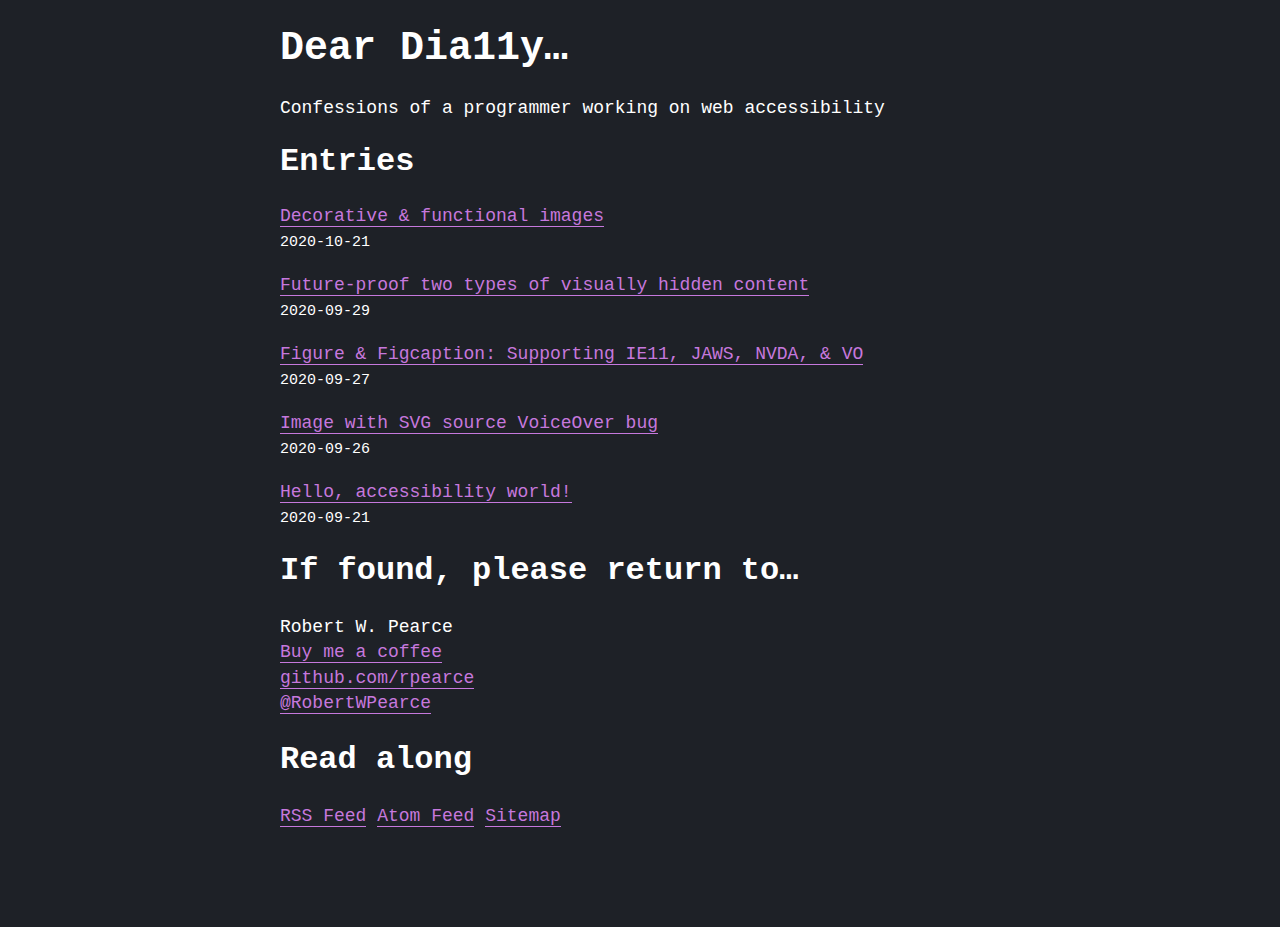
<file: index.html>
<!DOCTYPE html>
<html lang="en">
  <head>
    <title>Dear Dia11y</title>

    <meta charset="utf-8">
    <meta name="viewport" content="width=device-width, initial-scale=1">
    <meta name="description" content="Confessions of a programmer working on web accessibility">
    
    
    <meta name="google-site-verification" content="iwHC5sNm754gGlV0YuXSPOnSC1kJDcTDTMSthILfAL0" />

    <meta property="og:site_name" content="Dear Dia11y">
    <meta property="og:title" content="Dear Dia11y">
    <meta property="og:url" content="https://dear-dia11y.com/index.html">
    <meta property="og:description" content="Confessions of a programmer working on web accessibility">
    
    
    <meta property="og:type" content="website">
    

    <meta property="twitter:card" content="summary_large_image">
    <meta property="twitter:site" content="Dear Dia11y">
    <meta property="twitter:title" content="Dear Dia11y">
    <meta property="twitter:description" content="Confessions of a programmer working on web accessibility">
    
    

    <link rel="icon" href="data:image/svg+xml,<svg xmlns=%22http://www.w3.org/2000/svg%22 viewBox=%220 0 100 100%22><text y=%22.9em%22 font-size=%2290%22>♿️</text></svg>">
    <link rel="canonical" href="https://dear-dia11y.com/index.html">
    <link rel="stylesheet" href="./css/default.css" />
    
    <link rel="stylesheet" href="./css/default.css" />
    
  </head>
  <body class="dark ha m0 wrbw">
    <header class="ml20 mr20 m880-mla m880-mra mw120ch">
  <h1 class="fs40 lh11">Dear Dia11y…</h1>
  <div class="fs18">
    Confessions of a programmer working on web accessibility
  </div>
</header>
<main>
  <section class="ml20 mr20 m880-mla m880-mra mw120ch">
    <h2 class="fs32 lh11">Entries</h2>
    <ul class="lsn p0" role="list">
    
      <li class="mb24 fs18" role="listitem">
        <div class="mb5">
          <a class="a bsu tdn fs18" href="./decorative-and-functional-images.html">Decorative & functional images</a>
        </div>
        <div>
          <small>2020-10-21</small>
        </div>
      </li>
    
      <li class="mb24 fs18" role="listitem">
        <div class="mb5">
          <a class="a bsu tdn fs18" href="./future-proof-two-types-of-visually-hidden-content.html">Future-proof two types of visually hidden content</a>
        </div>
        <div>
          <small>2020-09-29</small>
        </div>
      </li>
    
      <li class="mb24 fs18" role="listitem">
        <div class="mb5">
          <a class="a bsu tdn fs18" href="./figure-and-figcaption-supporting-ie11-jaws-nvda-and-vo.html">Figure & Figcaption: Supporting IE11, JAWS, NVDA, & VO</a>
        </div>
        <div>
          <small>2020-09-27</small>
        </div>
      </li>
    
      <li class="mb24 fs18" role="listitem">
        <div class="mb5">
          <a class="a bsu tdn fs18" href="./image-with-svg-source-voiceover-bug.html">Image with SVG source VoiceOver bug</a>
        </div>
        <div>
          <small>2020-09-26</small>
        </div>
      </li>
    
      <li class="mb24 fs18" role="listitem">
        <div class="mb5">
          <a class="a bsu tdn fs18" href="./hello-accessibility-world.html">Hello, accessibility world!</a>
        </div>
        <div>
          <small>2020-09-21</small>
        </div>
      </li>
    
    </ul>
  </section>
</main>
<footer class="mb24">
  <section class="ml20 mr20 m880-mla m880-mra mw120ch">
    <h2 class="fs32 lh11">
      If found, please return to…
    </h2>
    <div class="fs18 lh14">Robert W. Pearce</div>
    <div>
      <a class="a bsu fs18 lh14 tdn" href="https://github.com/sponsors/rpearce">
        Buy me a coffee
      </a>
    </div>
    <div>
      <a class="a bsu fs18 lh14 tdn" href="https://github.com/rpearce">
        github.com/rpearce
      </a>
    </div>
    <div>
      <a class="a bsu fs18 lh14 tdn" href="https://twitter.com/robertwpearce">
        @RobertWPearce
      </a>
    </div>
  </section>
  <section class="ml20 mr20 m880-mla m880-mra mw120ch">
    <h2 class="fs32 lh11">Read along</h2>
    <ul class="lsn mb24 p0" role="list">
      <li class="di fs18" role="listitem">
        <a class="a bsu fs18 lh14 tdn" href="./rss.xml">RSS Feed</a>
      </li>
      <li class="di fs18" role="listitem">
        <a class="a bsu fs18 lh14 tdn" href="./atom.xml">Atom Feed</a>
      </li>
      <li class="di fs18" role="listitem">
        <a class="a bsu fs18 lh14 tdn" href="./sitemap.xml">Sitemap</a>
      </li>
    </ul>
  </section>
</footer>


    
  </body>
</html>
</file>
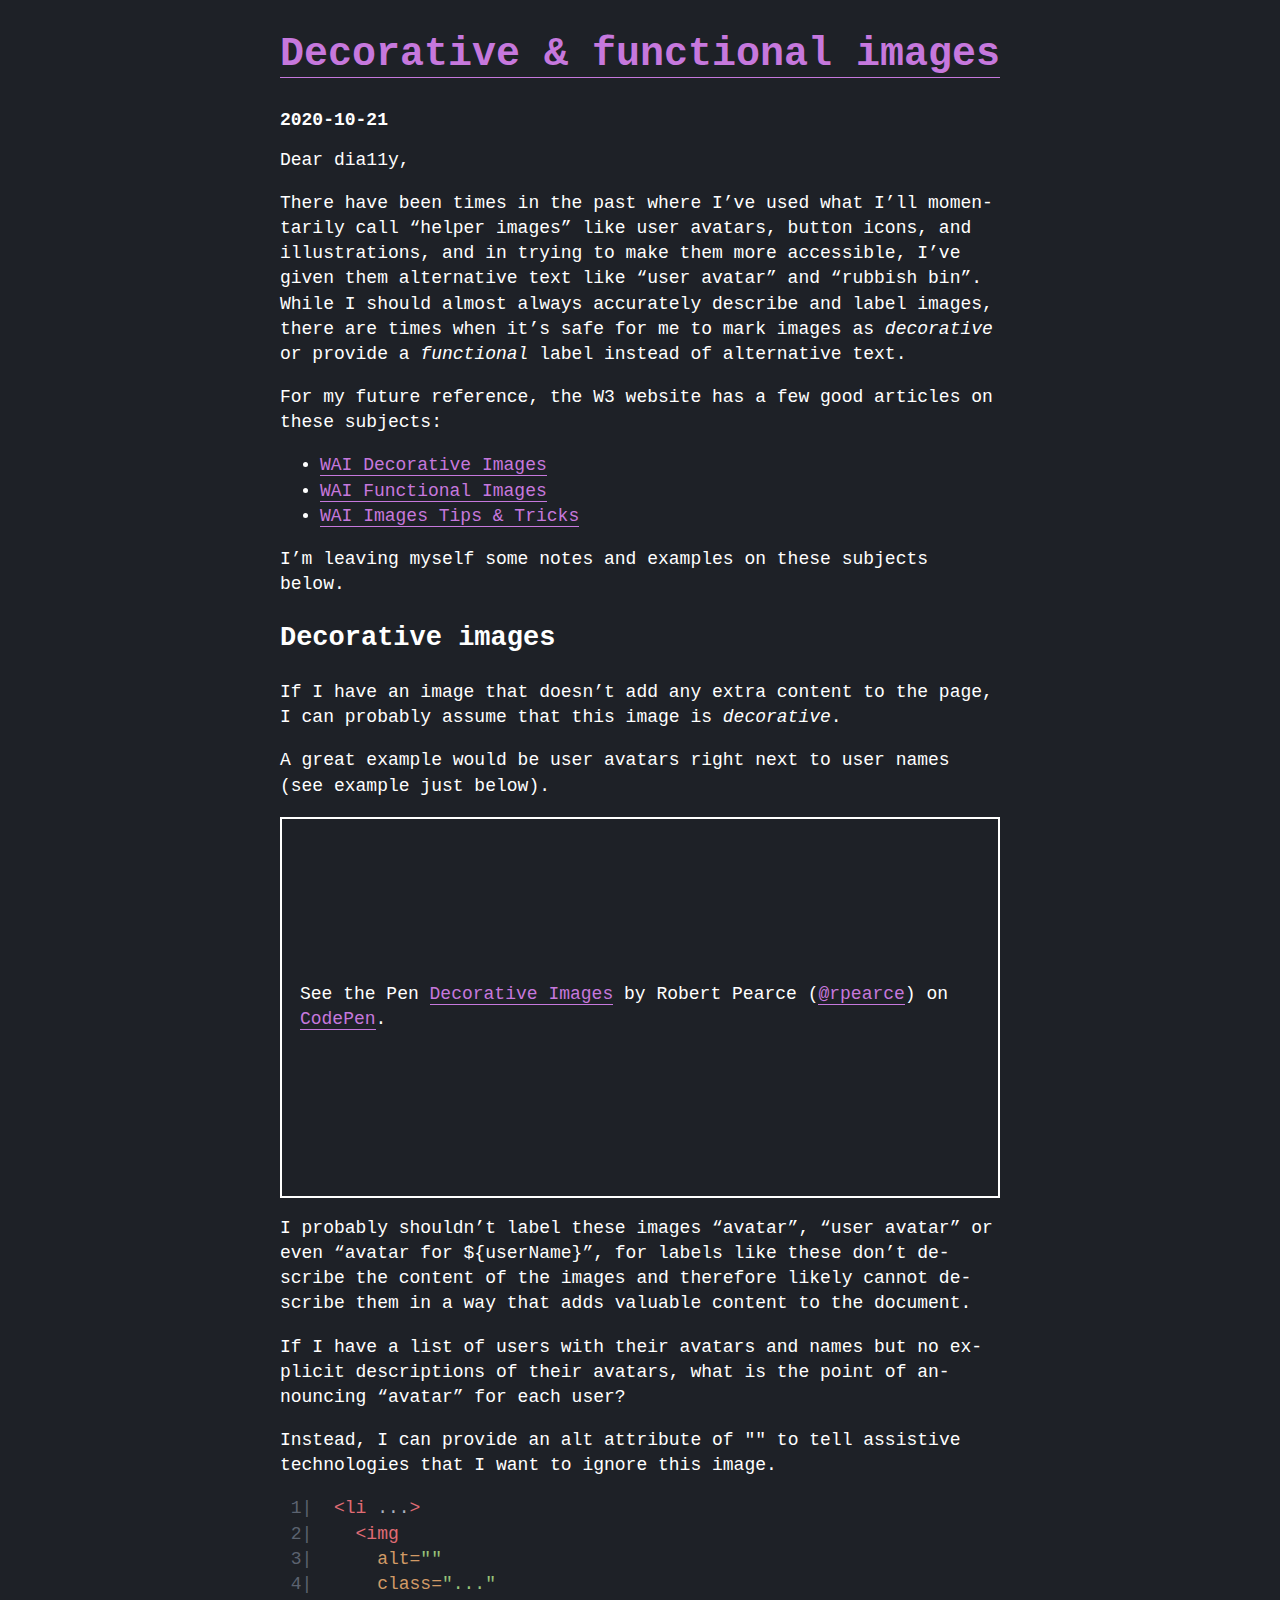
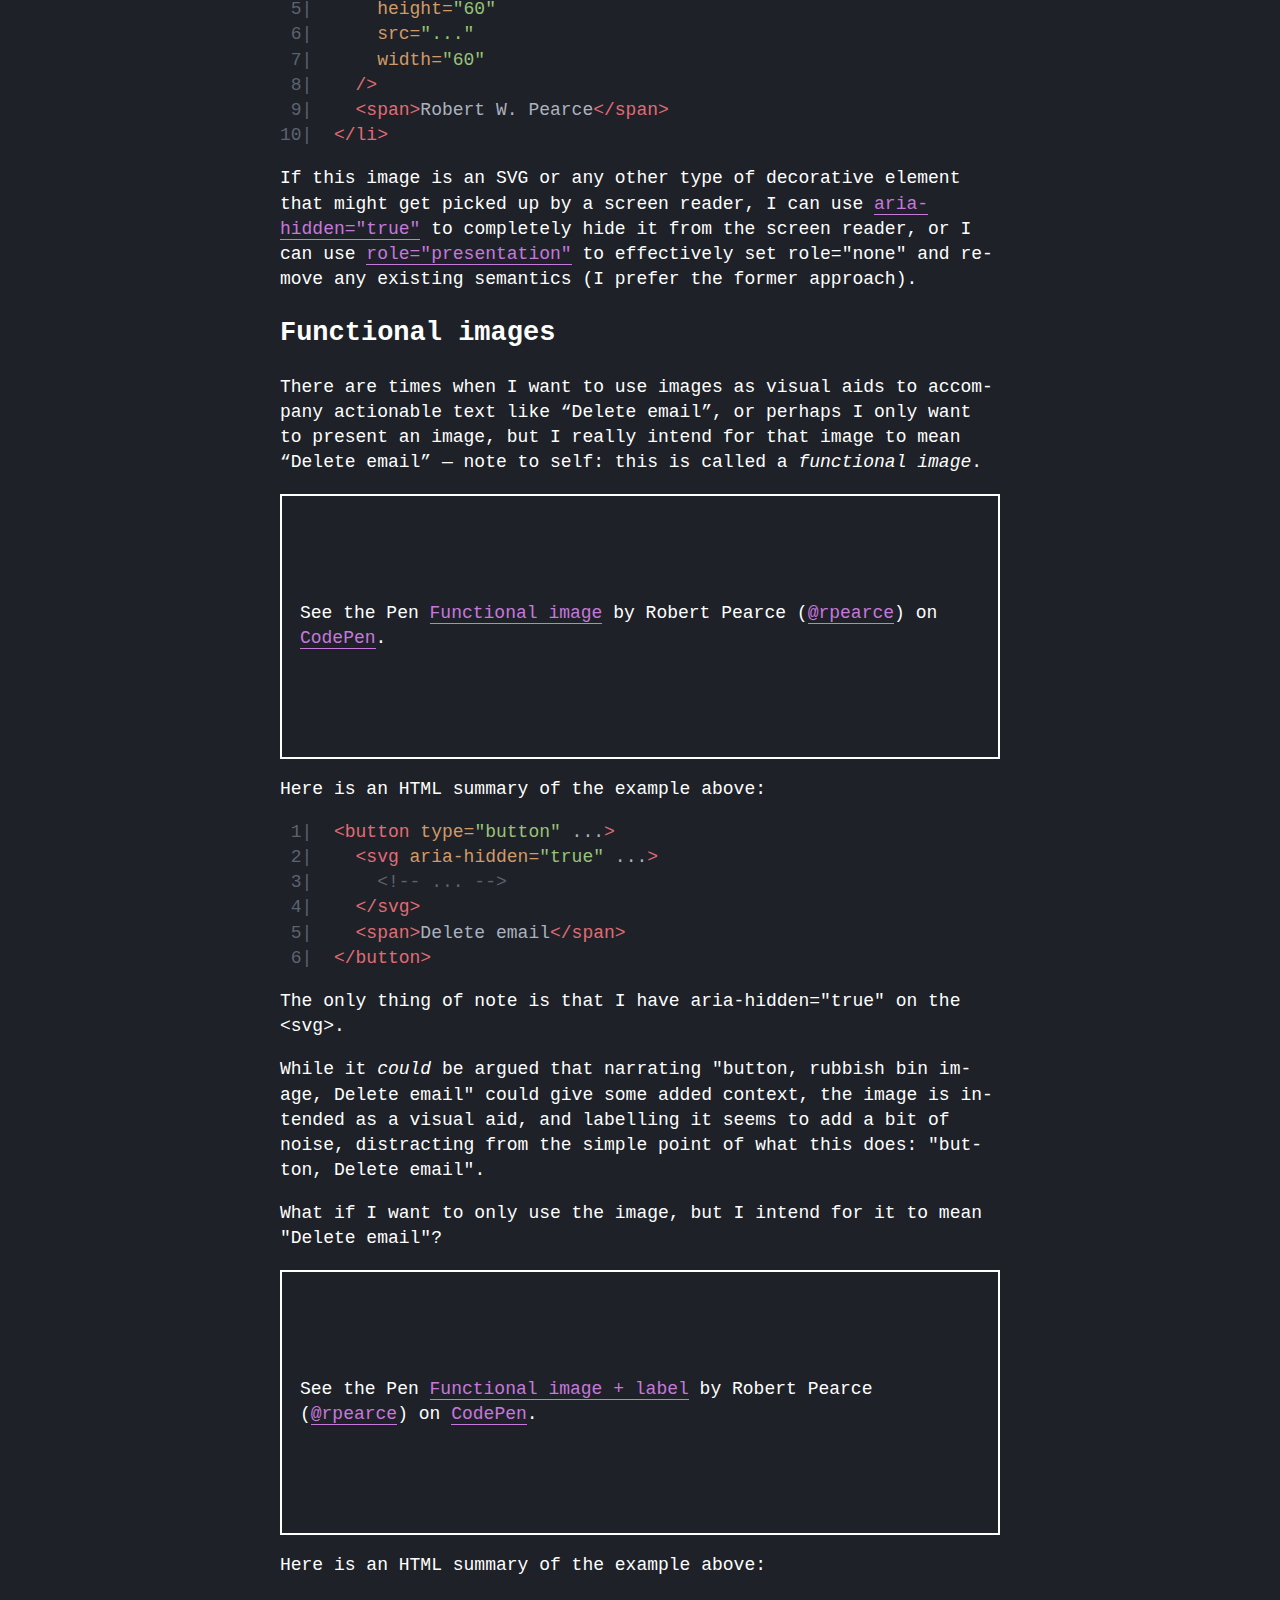
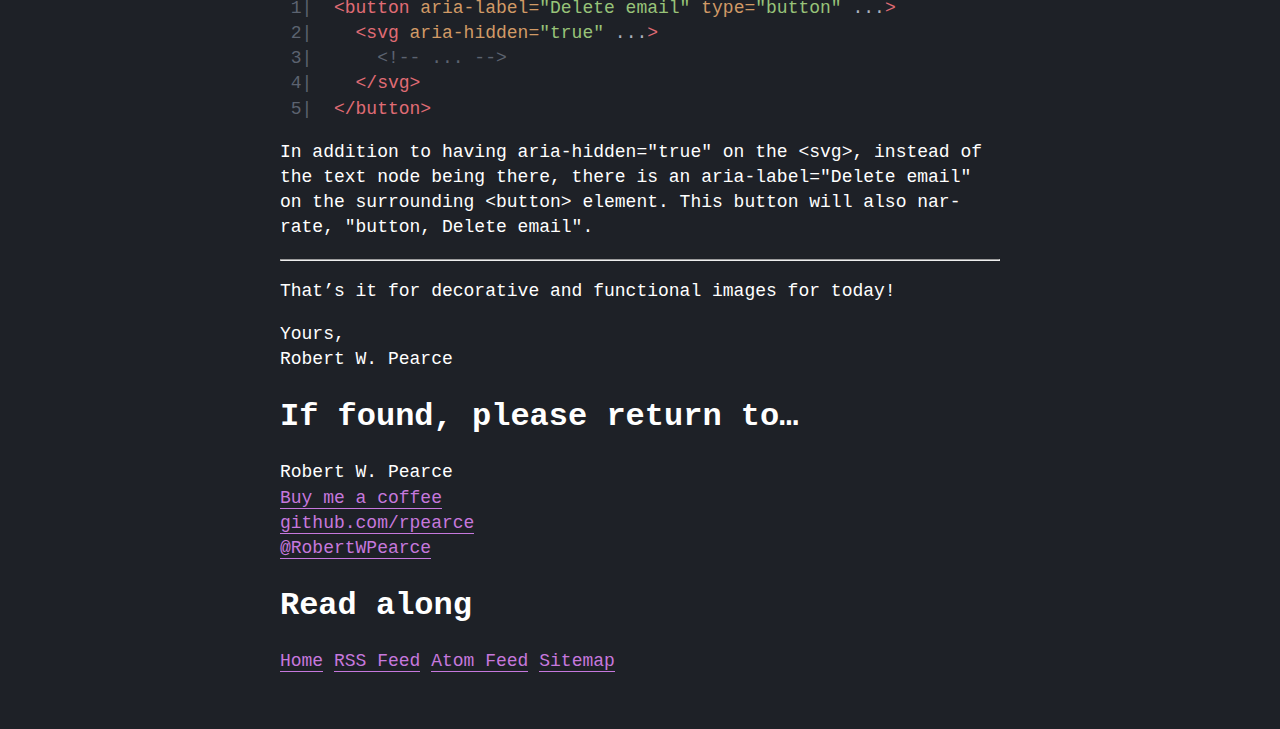
<file: decorative-and-functional-images.html>
<!DOCTYPE html>
<html lang="en">
  <head>
    <title>Decorative & functional images</title>

    <meta charset="utf-8">
    <meta name="viewport" content="width=device-width, initial-scale=1">
    <meta name="description" content="How to leverage decorative and functional images for clearer accessibility">
    
    <meta name="author" content="Robert W. Pearce">
    
    
    <meta name="keywords" content="decorative image, functional image, aria-hidden, alt text, accessibility, a11y, dear-dia11y">
    
    <meta name="google-site-verification" content="iwHC5sNm754gGlV0YuXSPOnSC1kJDcTDTMSthILfAL0" />

    <meta property="og:site_name" content="Dear Dia11y">
    <meta property="og:title" content="Decorative & functional images">
    <meta property="og:url" content="https://dear-dia11y.com/decorative-and-functional-images.html">
    <meta property="og:description" content="How to leverage decorative and functional images for clearer accessibility">
    
    
    <meta property="og:type" content="article">
    

    <meta property="twitter:card" content="summary_large_image">
    <meta property="twitter:site" content="Dear Dia11y">
    <meta property="twitter:title" content="Decorative & functional images">
    <meta property="twitter:description" content="How to leverage decorative and functional images for clearer accessibility">
    
    
    <meta property="twitter:creator" content="RobertWPearce">
    

    <link rel="icon" href="data:image/svg+xml,<svg xmlns=%22http://www.w3.org/2000/svg%22 viewBox=%220 0 100 100%22><text y=%22.9em%22 font-size=%2290%22>♿️</text></svg>">
    <link rel="canonical" href="https://dear-dia11y.com/decorative-and-functional-images.html">
    <link rel="stylesheet" href="./css/default.css" />
    
  </head>
  <body class="dark ha m0 wrbw">
    <header class="ml20 mr20 mw120ch m880-mla m880-mra">
  <h1 class="fs40 lh14">
    <a aria-current="page" class="a bsu tdn" href="./decorative-and-functional-images.html">Decorative & functional images</a>
  </h1>
  <div>
    <small class="fwb fs18">2020-10-21</small>
    
  </div>
</header>
<main class="am ml20 mr20 m880-mla m880-mra mw120ch">
  <div class="fs18 lh14">
    <p>Dear dia11y,</p>
<p>There have been times in the past where I’ve used what I’ll momentarily call “helper images” like user avatars, button icons, and illustrations, and in trying to make them more accessible, I’ve given them alternative text like “user avatar” and “rubbish bin”. While I should almost always accurately describe and label images, there are times when it’s safe for me to mark images as <em>decorative</em> or provide a <em>functional</em> label instead of alternative text.</p>
<p>For my future reference, the W3 website has a few good articles on these subjects:</p>
<ul>
<li><a href="https://www.w3.org/WAI/tutorials/images/decorative/">WAI Decorative Images</a></li>
<li><a href="https://www.w3.org/WAI/tutorials/images/functional/">WAI Functional Images</a></li>
<li><a href="https://www.w3.org/WAI/tutorials/images/tips/">WAI Images Tips &amp; Tricks</a></li>
</ul>
<p>I’m leaving myself some notes and examples on these subjects below.</p>
<h2 id="decorative-images">Decorative images</h2>
<p>If I have an image that doesn’t add any extra content to the page, I can probably assume that this image is <em>decorative</em>.</p>
<p>A great example would be user avatars right next to user names (see example just below).</p>
<p class="codepen" data-height="381" data-theme-id="dark" data-default-tab="html,result" data-user="rpearce" data-slug-hash="wvWzYbO" style="height: 381px; box-sizing: border-box; display: flex; align-items: center; justify-content: center; border: 2px solid; margin: 1em 0; padding: 1em;" data-pen-title="Decorative Images">
  <span>See the Pen <a href="https://codepen.io/rpearce/pen/wvWzYbO">
  Decorative Images</a> by Robert Pearce (<a href="https://codepen.io/rpearce">@rpearce</a>)
  on <a href="https://codepen.io">CodePen</a>.</span>
</p>
<script async src="https://static.codepen.io/assets/embed/ei.js"></script>
<p>I probably shouldn’t label these images “avatar”, “user avatar” or even “avatar for ${userName}”, for labels like these don’t describe the content of the images and therefore likely cannot describe them in a way that adds valuable content to the document.</p>
<p>If I have a list of users with their avatars and names but no explicit descriptions of their avatars, what is the point of announcing “avatar” for each user?</p>
<p>Instead, I can provide an <code>alt</code> attribute of <code>""</code> to tell assistive technologies that I want to ignore this image.</p>
<div class="sourceCode" id="cb1"><pre class="sourceCode html"><code class="sourceCode html"><span id="cb1-1"><a href="#cb1-1" aria-hidden="true"></a><span class="kw">&lt;li</span> <span class="er">...</span><span class="kw">&gt;</span></span>
<span id="cb1-2"><a href="#cb1-2" aria-hidden="true"></a>  <span class="kw">&lt;img</span></span>
<span id="cb1-3"><a href="#cb1-3" aria-hidden="true"></a><span class="ot">    alt=</span><span class="st">&quot;&quot;</span></span>
<span id="cb1-4"><a href="#cb1-4" aria-hidden="true"></a><span class="ot">    class=</span><span class="st">&quot;...&quot;</span></span>
<span id="cb1-5"><a href="#cb1-5" aria-hidden="true"></a><span class="ot">    height=</span><span class="st">&quot;60&quot;</span></span>
<span id="cb1-6"><a href="#cb1-6" aria-hidden="true"></a><span class="ot">    src=</span><span class="st">&quot;...&quot;</span></span>
<span id="cb1-7"><a href="#cb1-7" aria-hidden="true"></a><span class="ot">    width=</span><span class="st">&quot;60&quot;</span></span>
<span id="cb1-8"><a href="#cb1-8" aria-hidden="true"></a>  <span class="kw">/&gt;</span></span>
<span id="cb1-9"><a href="#cb1-9" aria-hidden="true"></a>  <span class="kw">&lt;span&gt;</span>Robert W. Pearce<span class="kw">&lt;/span&gt;</span></span>
<span id="cb1-10"><a href="#cb1-10" aria-hidden="true"></a><span class="kw">&lt;/li&gt;</span></span></code></pre></div>
<p>If this image is an SVG or any other type of decorative element that might get picked up by a screen reader, I can use <a href="https://developer.mozilla.org/en-US/docs/Web/Accessibility/ARIA/ARIA_Techniques/Using_the_aria-hidden_attribute"><code>aria-hidden="true"</code></a> to completely hide it from the screen reader, or I can use <a href="https://www.w3.org/TR/using-aria/#presentation"><code>role="presentation"</code></a> to effectively set <code>role="none"</code> and remove any existing semantics (I prefer the former approach).</p>
<h2 id="functional-images">Functional images</h2>
<p>There are times when I want to use images as visual aids to accompany actionable text like “Delete email”, or perhaps I only want to present an image, but I really intend for that image to mean “Delete email” — note to self: this is called a <em>functional image</em>.</p>
<p class="codepen" data-height="265" data-theme-id="dark" data-default-tab="html,result" data-user="rpearce" data-slug-hash="XWKjyJp" style="height: 265px; box-sizing: border-box; display: flex; align-items: center; justify-content: center; border: 2px solid; margin: 1em 0; padding: 1em;" data-pen-title="Functional image">
  <span>See the Pen <a href="https://codepen.io/rpearce/pen/XWKjyJp">
  Functional image</a> by Robert Pearce (<a href="https://codepen.io/rpearce">@rpearce</a>)
  on <a href="https://codepen.io">CodePen</a>.</span>
</p>
<script async src="https://static.codepen.io/assets/embed/ei.js"></script>
<p>Here is an HTML summary of the example above:</p>
<div class="sourceCode" id="cb2"><pre class="sourceCode html"><code class="sourceCode html"><span id="cb2-1"><a href="#cb2-1" aria-hidden="true"></a><span class="kw">&lt;button</span><span class="ot"> type=</span><span class="st">&quot;button&quot;</span> <span class="er">...</span><span class="kw">&gt;</span></span>
<span id="cb2-2"><a href="#cb2-2" aria-hidden="true"></a>  <span class="kw">&lt;svg</span><span class="ot"> aria-hidden=</span><span class="st">&quot;true&quot;</span> <span class="er">...</span><span class="kw">&gt;</span></span>
<span id="cb2-3"><a href="#cb2-3" aria-hidden="true"></a>    <span class="co">&lt;!-- ... --&gt;</span></span>
<span id="cb2-4"><a href="#cb2-4" aria-hidden="true"></a>  <span class="kw">&lt;/svg&gt;</span></span>
<span id="cb2-5"><a href="#cb2-5" aria-hidden="true"></a>  <span class="kw">&lt;span&gt;</span>Delete email<span class="kw">&lt;/span&gt;</span></span>
<span id="cb2-6"><a href="#cb2-6" aria-hidden="true"></a><span class="kw">&lt;/button&gt;</span></span></code></pre></div>
<p>The only thing of note is that I have <code>aria-hidden="true"</code> on the <code>&lt;svg&gt;</code>.</p>
<p>While it <em>could</em> be argued that narrating <code>"button, rubbish bin image, Delete email"</code> could give some added context, the image is intended as a visual aid, and labelling it seems to add a bit of noise, distracting from the simple point of what this does: <code>"button, Delete email"</code>.</p>
<p>What if I want to only use the image, but I intend for it to mean <code>"Delete email"</code>?</p>
<p class="codepen" data-height="265" data-theme-id="dark" data-default-tab="html,result" data-user="rpearce" data-slug-hash="OJXRaZJ" style="height: 265px; box-sizing: border-box; display: flex; align-items: center; justify-content: center; border: 2px solid; margin: 1em 0; padding: 1em;" data-pen-title="Functional image + label">
  <span>See the Pen <a href="https://codepen.io/rpearce/pen/OJXRaZJ">
  Functional image + label</a> by Robert Pearce (<a href="https://codepen.io/rpearce">@rpearce</a>)
  on <a href="https://codepen.io">CodePen</a>.</span>
</p>
<script async src="https://static.codepen.io/assets/embed/ei.js"></script>
<p>Here is an HTML summary of the example above:</p>
<div class="sourceCode" id="cb3"><pre class="sourceCode html"><code class="sourceCode html"><span id="cb3-1"><a href="#cb3-1" aria-hidden="true"></a><span class="kw">&lt;button</span><span class="ot"> aria-label=</span><span class="st">&quot;Delete email&quot;</span><span class="ot"> type=</span><span class="st">&quot;button&quot;</span> <span class="er">...</span><span class="kw">&gt;</span></span>
<span id="cb3-2"><a href="#cb3-2" aria-hidden="true"></a>  <span class="kw">&lt;svg</span><span class="ot"> aria-hidden=</span><span class="st">&quot;true&quot;</span> <span class="er">...</span><span class="kw">&gt;</span></span>
<span id="cb3-3"><a href="#cb3-3" aria-hidden="true"></a>    <span class="co">&lt;!-- ... --&gt;</span></span>
<span id="cb3-4"><a href="#cb3-4" aria-hidden="true"></a>  <span class="kw">&lt;/svg&gt;</span></span>
<span id="cb3-5"><a href="#cb3-5" aria-hidden="true"></a><span class="kw">&lt;/button&gt;</span></span></code></pre></div>
<p>In addition to having <code>aria-hidden="true"</code> on the <code>&lt;svg&gt;</code>, instead of the text node being there, there is an <code>aria-label="Delete email"</code> on the surrounding <code>&lt;button&gt;</code> element. This button will also narrate, <code>"button, Delete email"</code>.</p>
<hr />
<p>That’s it for decorative and functional images for today!</p>
<p>Yours,<br /> Robert W. Pearce</p>
  </div>
</main>
<footer class="mb24">
  <section class="ml20 mr20 m880-mla m880-mra mw120ch">
    <h2 class="fs32 lh11">
      If found, please return to…
    </h2>
    <div class="fs18 lh14">Robert W. Pearce</div>
    
    <div>
      <a class="a bsu fs18 lh14 tdn" href="https://github.com/sponsors/rpearce">
        Buy me a coffee
      </a>
    </div>
    
    
    <div>
      <a class="a bsu fs18 lh14 tdn" href="https://github.com/rpearce">
        github.com/rpearce
      </a>
    </div>
    
    
    <div>
      <a class="a bsu fs18 lh14 tdn" href="https://twitter.com/RobertWPearce">
        @RobertWPearce
      </a>
    </div>
  </section>
  <section class="ml20 mr20 m880-mla m880-mra mw120ch">
    <h2 class="fs32 lh11">Read along</h2>
    <nav>
      <ul class="lsn mb24 p0" role="list">
        <li class="di fs18" role="listitem">
          <a class="a bsu fs18 lh14 tdn" href="./index.html">Home</a>
        </li>
        <li class="di fs18" role="listitem">
          <a class="a bsu fs18 lh14 tdn" href="./rss.xml">RSS Feed</a>
        </li>
        <li class="di fs18" role="listitem">
          <a class="a bsu fs18 lh14 tdn" href="./atom.xml">Atom Feed</a>
        </li>
        <li class="di fs18" role="listitem">
          <a class="a bsu fs18 lh14 tdn" href="./sitemap.xml">Sitemap</a>
        </li>
      </ul>
    </nav>
  </section>
</footer>


    
  </body>
</html>
</file>
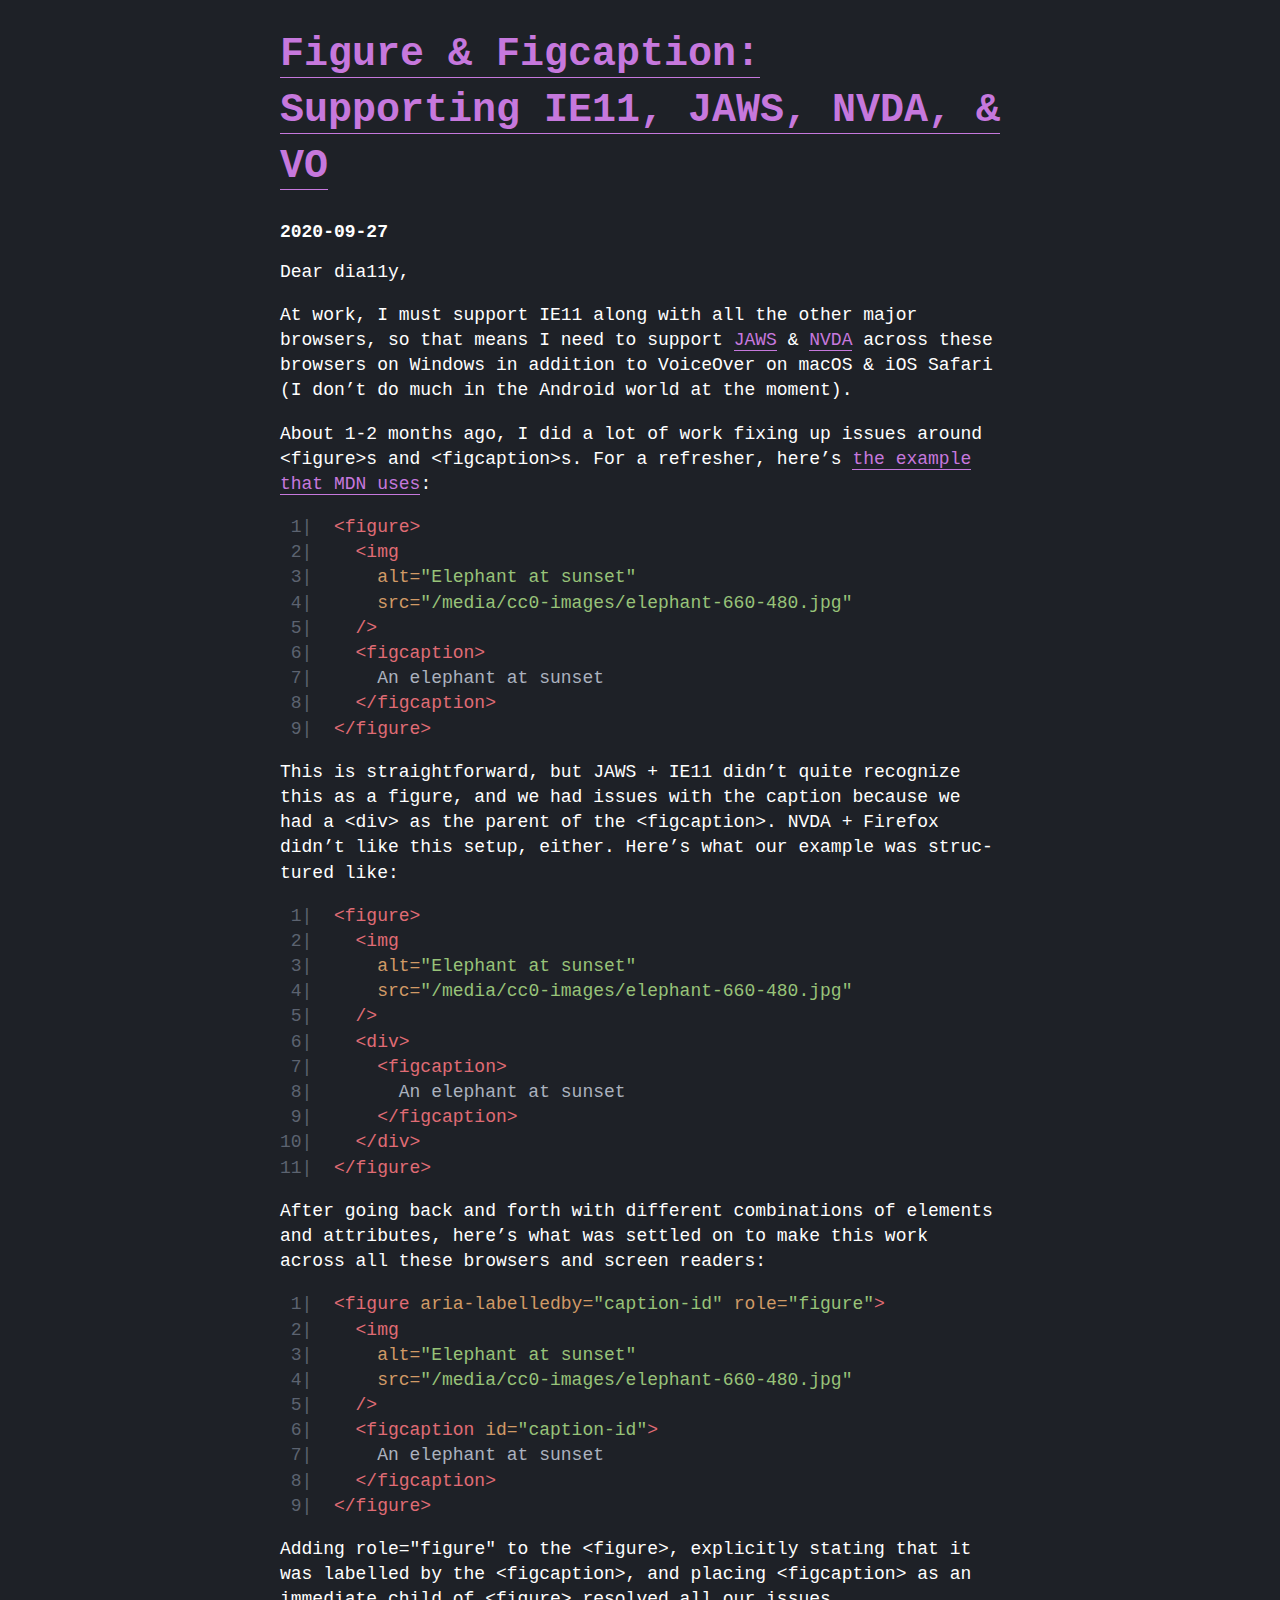
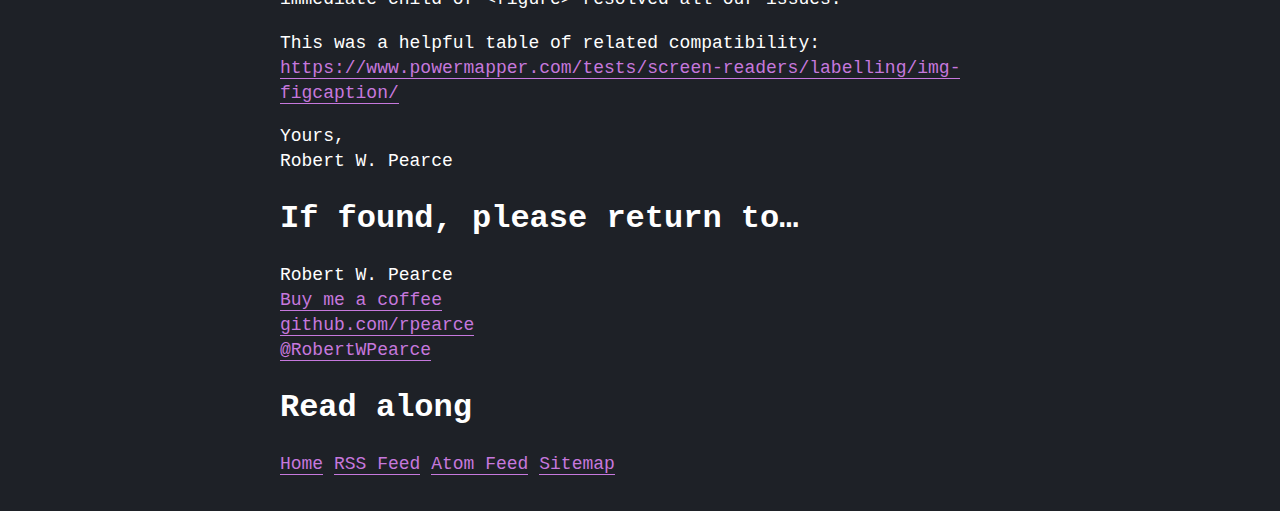
<file: figure-and-figcaption-supporting-ie11-jaws-nvda-and-vo.html>
<!DOCTYPE html>
<html lang="en">
  <head>
    <title>Figure & Figcaption: Supporting IE11, JAWS, NVDA, & VO</title>

    <meta charset="utf-8">
    <meta name="viewport" content="width=device-width, initial-scale=1">
    <meta name="description" content="I need to use role & aria-labelledby with figure elements in order for all screen readers across all browsers to recognize the figure and figcaption correctly.">
    
    <meta name="author" content="Robert W. Pearce">
    
    
    <meta name="keywords" content="figure, figcaption, JAWS, NVDA, VoiceOver, accessibility, a11y, dear-dia11y">
    
    <meta name="google-site-verification" content="iwHC5sNm754gGlV0YuXSPOnSC1kJDcTDTMSthILfAL0" />

    <meta property="og:site_name" content="Dear Dia11y">
    <meta property="og:title" content="Figure & Figcaption: Supporting IE11, JAWS, NVDA, & VO">
    <meta property="og:url" content="https://dear-dia11y.com/figure-and-figcaption-supporting-ie11-jaws-nvda-and-vo.html">
    <meta property="og:description" content="I need to use role & aria-labelledby with figure elements in order for all screen readers across all browsers to recognize the figure and figcaption correctly.">
    
    
    <meta property="og:type" content="article">
    

    <meta property="twitter:card" content="summary_large_image">
    <meta property="twitter:site" content="Dear Dia11y">
    <meta property="twitter:title" content="Figure & Figcaption: Supporting IE11, JAWS, NVDA, & VO">
    <meta property="twitter:description" content="I need to use role & aria-labelledby with figure elements in order for all screen readers across all browsers to recognize the figure and figcaption correctly.">
    
    
    <meta property="twitter:creator" content="RobertWPearce">
    

    <link rel="icon" href="data:image/svg+xml,<svg xmlns=%22http://www.w3.org/2000/svg%22 viewBox=%220 0 100 100%22><text y=%22.9em%22 font-size=%2290%22>♿️</text></svg>">
    <link rel="canonical" href="https://dear-dia11y.com/figure-and-figcaption-supporting-ie11-jaws-nvda-and-vo.html">
    <link rel="stylesheet" href="./css/default.css" />
    
  </head>
  <body class="dark ha m0 wrbw">
    <header class="ml20 mr20 mw120ch m880-mla m880-mra">
  <h1 class="fs40 lh14">
    <a aria-current="page" class="a bsu tdn" href="./figure-and-figcaption-supporting-ie11-jaws-nvda-and-vo.html">Figure & Figcaption: Supporting IE11, JAWS, NVDA, & VO</a>
  </h1>
  <div>
    <small class="fwb fs18">2020-09-27</small>
    
  </div>
</header>
<main class="am ml20 mr20 m880-mla m880-mra mw120ch">
  <div class="fs18 lh14">
    <p>Dear dia11y,</p>
<p>At work, I must support IE11 along with all the other major browsers, so that means I need to support <a href="https://www.freedomscientific.com/products/software/jaws/">JAWS</a> &amp; <a href="https://www.nvaccess.org/download/">NVDA</a> across these browsers on Windows in addition to VoiceOver on macOS &amp; iOS Safari (I don’t do much in the Android world at the moment).</p>
<p>About 1-2 months ago, I did a lot of work fixing up issues around <code>&lt;figure&gt;</code>s and <code>&lt;figcaption&gt;</code>s. For a refresher, here’s <a href="https://developer.mozilla.org/en-US/docs/Web/HTML/Element/figcaption">the example that MDN uses</a>:</p>
<div class="sourceCode" id="cb1"><pre class="sourceCode html"><code class="sourceCode html"><span id="cb1-1"><a href="#cb1-1" aria-hidden="true"></a><span class="kw">&lt;figure&gt;</span></span>
<span id="cb1-2"><a href="#cb1-2" aria-hidden="true"></a>  <span class="kw">&lt;img</span></span>
<span id="cb1-3"><a href="#cb1-3" aria-hidden="true"></a><span class="ot">    alt=</span><span class="st">&quot;Elephant at sunset&quot;</span></span>
<span id="cb1-4"><a href="#cb1-4" aria-hidden="true"></a><span class="ot">    src=</span><span class="st">&quot;/media/cc0-images/elephant-660-480.jpg&quot;</span></span>
<span id="cb1-5"><a href="#cb1-5" aria-hidden="true"></a>  <span class="kw">/&gt;</span></span>
<span id="cb1-6"><a href="#cb1-6" aria-hidden="true"></a>  <span class="kw">&lt;figcaption&gt;</span></span>
<span id="cb1-7"><a href="#cb1-7" aria-hidden="true"></a>    An elephant at sunset</span>
<span id="cb1-8"><a href="#cb1-8" aria-hidden="true"></a>  <span class="kw">&lt;/figcaption&gt;</span></span>
<span id="cb1-9"><a href="#cb1-9" aria-hidden="true"></a><span class="kw">&lt;/figure&gt;</span></span></code></pre></div>
<p>This is straightforward, but JAWS + IE11 didn’t quite recognize this as a figure, and we had issues with the caption because we had a <code>&lt;div&gt;</code> as the parent of the <code>&lt;figcaption&gt;</code>. NVDA + Firefox didn’t like this setup, either. Here’s what our example was structured like:</p>
<div class="sourceCode" id="cb2"><pre class="sourceCode html"><code class="sourceCode html"><span id="cb2-1"><a href="#cb2-1" aria-hidden="true"></a><span class="kw">&lt;figure&gt;</span></span>
<span id="cb2-2"><a href="#cb2-2" aria-hidden="true"></a>  <span class="kw">&lt;img</span></span>
<span id="cb2-3"><a href="#cb2-3" aria-hidden="true"></a><span class="ot">    alt=</span><span class="st">&quot;Elephant at sunset&quot;</span></span>
<span id="cb2-4"><a href="#cb2-4" aria-hidden="true"></a><span class="ot">    src=</span><span class="st">&quot;/media/cc0-images/elephant-660-480.jpg&quot;</span></span>
<span id="cb2-5"><a href="#cb2-5" aria-hidden="true"></a>  <span class="kw">/&gt;</span></span>
<span id="cb2-6"><a href="#cb2-6" aria-hidden="true"></a>  <span class="kw">&lt;div&gt;</span></span>
<span id="cb2-7"><a href="#cb2-7" aria-hidden="true"></a>    <span class="kw">&lt;figcaption&gt;</span></span>
<span id="cb2-8"><a href="#cb2-8" aria-hidden="true"></a>      An elephant at sunset</span>
<span id="cb2-9"><a href="#cb2-9" aria-hidden="true"></a>    <span class="kw">&lt;/figcaption&gt;</span></span>
<span id="cb2-10"><a href="#cb2-10" aria-hidden="true"></a>  <span class="kw">&lt;/div&gt;</span></span>
<span id="cb2-11"><a href="#cb2-11" aria-hidden="true"></a><span class="kw">&lt;/figure&gt;</span></span></code></pre></div>
<p>After going back and forth with different combinations of elements and attributes, here’s what was settled on to make this work across all these browsers and screen readers:</p>
<div class="sourceCode" id="cb3"><pre class="sourceCode html"><code class="sourceCode html"><span id="cb3-1"><a href="#cb3-1" aria-hidden="true"></a><span class="kw">&lt;figure</span><span class="ot"> aria-labelledby=</span><span class="st">&quot;caption-id&quot;</span><span class="ot"> role=</span><span class="st">&quot;figure&quot;</span><span class="kw">&gt;</span></span>
<span id="cb3-2"><a href="#cb3-2" aria-hidden="true"></a>  <span class="kw">&lt;img</span></span>
<span id="cb3-3"><a href="#cb3-3" aria-hidden="true"></a><span class="ot">    alt=</span><span class="st">&quot;Elephant at sunset&quot;</span></span>
<span id="cb3-4"><a href="#cb3-4" aria-hidden="true"></a><span class="ot">    src=</span><span class="st">&quot;/media/cc0-images/elephant-660-480.jpg&quot;</span></span>
<span id="cb3-5"><a href="#cb3-5" aria-hidden="true"></a>  <span class="kw">/&gt;</span></span>
<span id="cb3-6"><a href="#cb3-6" aria-hidden="true"></a>  <span class="kw">&lt;figcaption</span><span class="ot"> id=</span><span class="st">&quot;caption-id&quot;</span><span class="kw">&gt;</span></span>
<span id="cb3-7"><a href="#cb3-7" aria-hidden="true"></a>    An elephant at sunset</span>
<span id="cb3-8"><a href="#cb3-8" aria-hidden="true"></a>  <span class="kw">&lt;/figcaption&gt;</span></span>
<span id="cb3-9"><a href="#cb3-9" aria-hidden="true"></a><span class="kw">&lt;/figure&gt;</span></span></code></pre></div>
<p>Adding <code>role="figure"</code> to the <code>&lt;figure&gt;</code>, explicitly stating that it was labelled by the <code>&lt;figcaption&gt;</code>, and placing <code>&lt;figcaption&gt;</code> as an immediate child of <code>&lt;figure&gt;</code> resolved all our issues.</p>
<p>This was a helpful table of related compatibility: <a href="https://www.powermapper.com/tests/screen-readers/labelling/img-figcaption/" class="uri">https://www.powermapper.com/tests/screen-readers/labelling/img-figcaption/</a></p>
<p>Yours,<br /> Robert W. Pearce</p>
  </div>
</main>
<footer class="mb24">
  <section class="ml20 mr20 m880-mla m880-mra mw120ch">
    <h2 class="fs32 lh11">
      If found, please return to…
    </h2>
    <div class="fs18 lh14">Robert W. Pearce</div>
    
    <div>
      <a class="a bsu fs18 lh14 tdn" href="https://github.com/sponsors/rpearce">
        Buy me a coffee
      </a>
    </div>
    
    
    <div>
      <a class="a bsu fs18 lh14 tdn" href="https://github.com/rpearce">
        github.com/rpearce
      </a>
    </div>
    
    
    <div>
      <a class="a bsu fs18 lh14 tdn" href="https://twitter.com/RobertWPearce">
        @RobertWPearce
      </a>
    </div>
  </section>
  <section class="ml20 mr20 m880-mla m880-mra mw120ch">
    <h2 class="fs32 lh11">Read along</h2>
    <nav>
      <ul class="lsn mb24 p0" role="list">
        <li class="di fs18" role="listitem">
          <a class="a bsu fs18 lh14 tdn" href="./index.html">Home</a>
        </li>
        <li class="di fs18" role="listitem">
          <a class="a bsu fs18 lh14 tdn" href="./rss.xml">RSS Feed</a>
        </li>
        <li class="di fs18" role="listitem">
          <a class="a bsu fs18 lh14 tdn" href="./atom.xml">Atom Feed</a>
        </li>
        <li class="di fs18" role="listitem">
          <a class="a bsu fs18 lh14 tdn" href="./sitemap.xml">Sitemap</a>
        </li>
      </ul>
    </nav>
  </section>
</footer>


    
  </body>
</html>
</file>
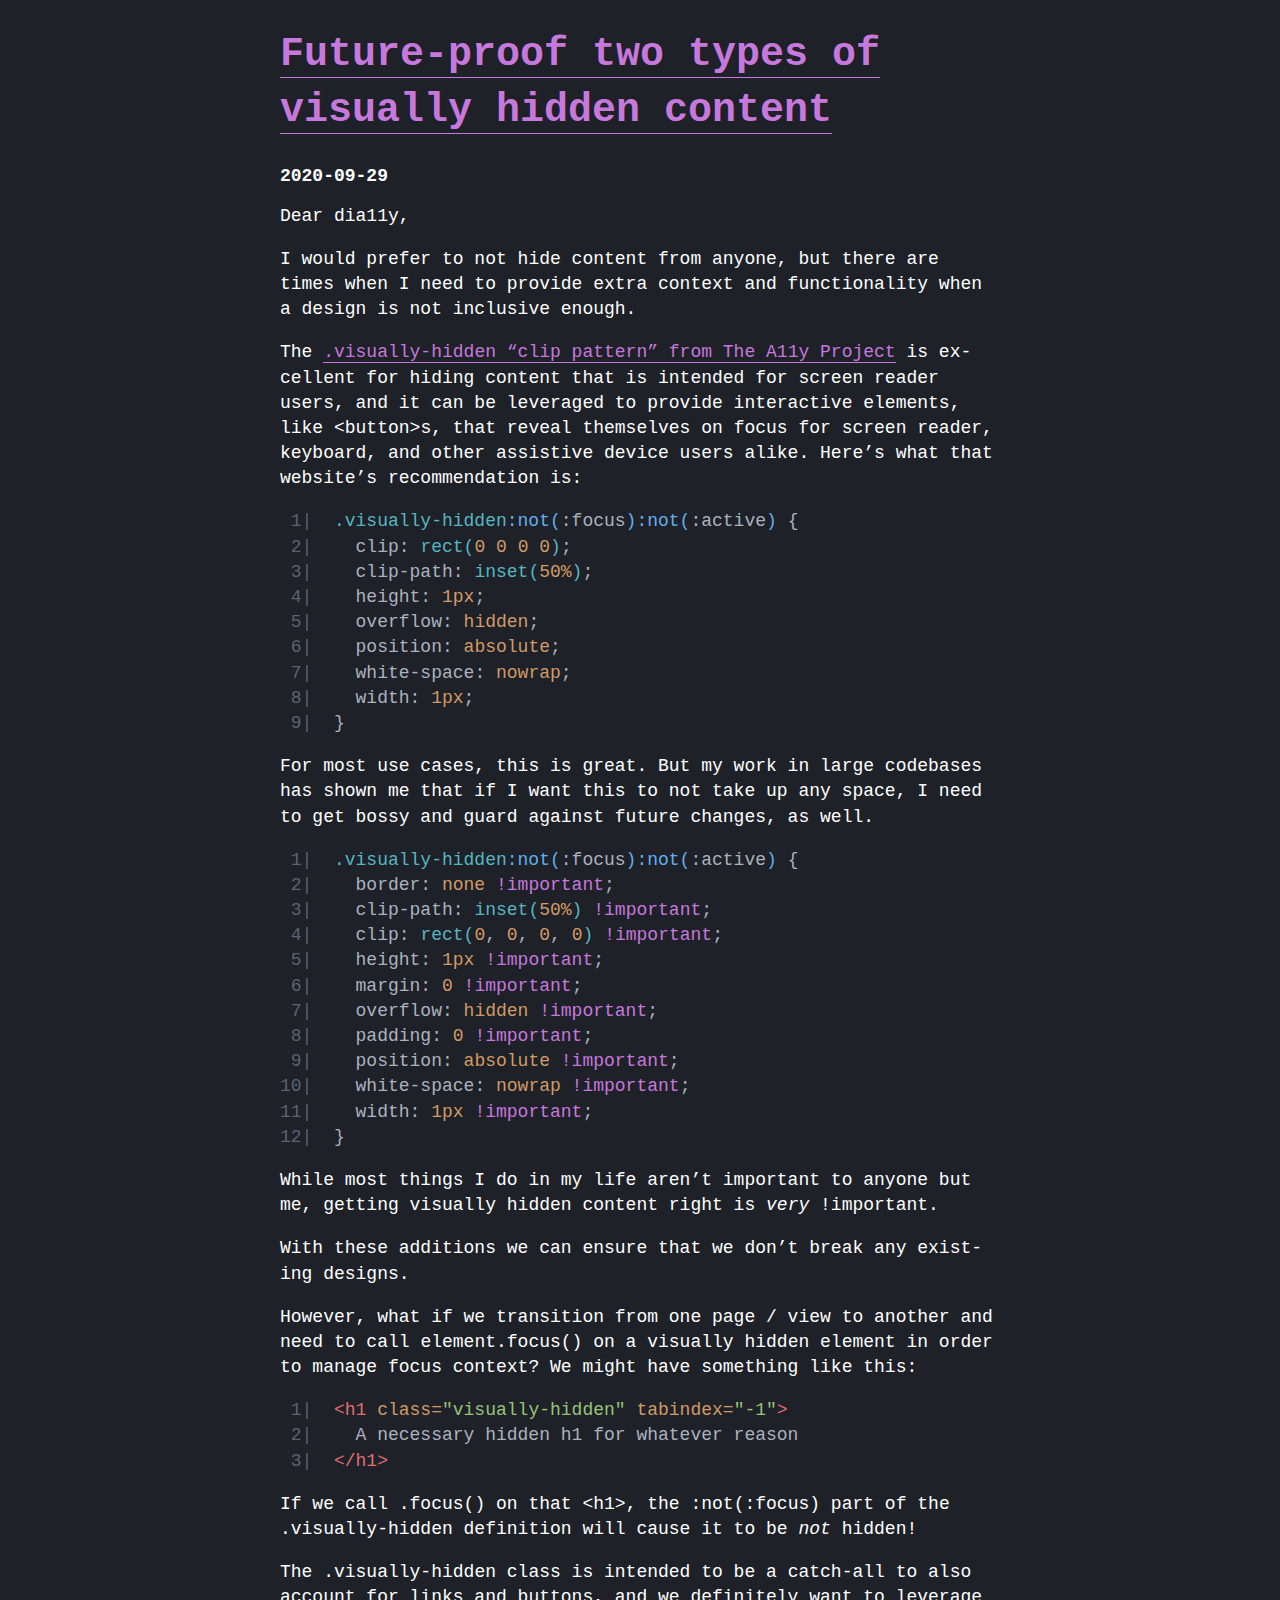
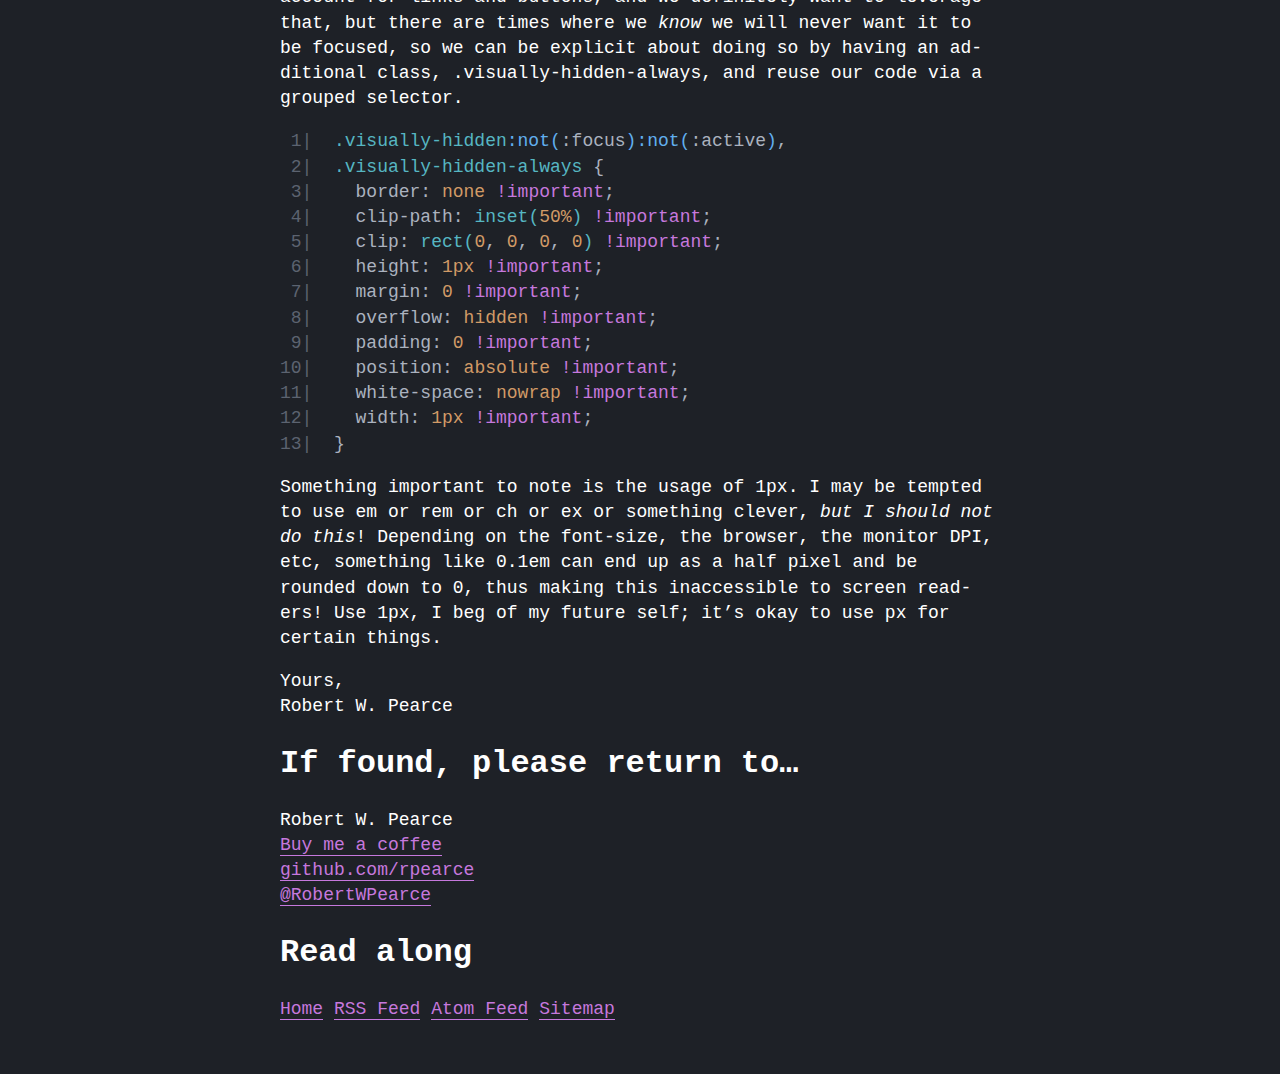
<file: future-proof-two-types-of-visually-hidden-content.html>
<!DOCTYPE html>
<html lang="en">
  <head>
    <title>Future-proof two types of visually hidden content</title>

    <meta charset="utf-8">
    <meta name="viewport" content="width=device-width, initial-scale=1">
    <meta name="description" content="How to future-proof content intended for screen readers and other assistive devices">
    
    <meta name="author" content="Robert W. Pearce">
    
    
    <meta name="keywords" content="visually-hidden, css, hidden, accessibility, a11y, dear-dia11y">
    
    <meta name="google-site-verification" content="iwHC5sNm754gGlV0YuXSPOnSC1kJDcTDTMSthILfAL0" />

    <meta property="og:site_name" content="Dear Dia11y">
    <meta property="og:title" content="Future-proof two types of visually hidden content">
    <meta property="og:url" content="https://dear-dia11y.com/future-proof-two-types-of-visually-hidden-content.html">
    <meta property="og:description" content="How to future-proof content intended for screen readers and other assistive devices">
    
    
    <meta property="og:type" content="article">
    

    <meta property="twitter:card" content="summary_large_image">
    <meta property="twitter:site" content="Dear Dia11y">
    <meta property="twitter:title" content="Future-proof two types of visually hidden content">
    <meta property="twitter:description" content="How to future-proof content intended for screen readers and other assistive devices">
    
    
    <meta property="twitter:creator" content="RobertWPearce">
    

    <link rel="icon" href="data:image/svg+xml,<svg xmlns=%22http://www.w3.org/2000/svg%22 viewBox=%220 0 100 100%22><text y=%22.9em%22 font-size=%2290%22>♿️</text></svg>">
    <link rel="canonical" href="https://dear-dia11y.com/future-proof-two-types-of-visually-hidden-content.html">
    <link rel="stylesheet" href="./css/default.css" />
    
  </head>
  <body class="dark ha m0 wrbw">
    <header class="ml20 mr20 mw120ch m880-mla m880-mra">
  <h1 class="fs40 lh14">
    <a aria-current="page" class="a bsu tdn" href="./future-proof-two-types-of-visually-hidden-content.html">Future-proof two types of visually hidden content</a>
  </h1>
  <div>
    <small class="fwb fs18">2020-09-29</small>
    
  </div>
</header>
<main class="am ml20 mr20 m880-mla m880-mra mw120ch">
  <div class="fs18 lh14">
    <p>Dear dia11y,</p>
<p>I would prefer to not hide content from anyone, but there are times when I need to provide extra context and functionality when a design is not inclusive enough.</p>
<p>The <a href="https://www.a11yproject.com/posts/2013-01-11-how-to-hide-content/"><code>.visually-hidden</code> “clip pattern” from The A11y Project</a> is excellent for hiding content that is intended for screen reader users, and it can be leveraged to provide interactive elements, like <code>&lt;button&gt;</code>s, that reveal themselves on focus for screen reader, keyboard, and other assistive device users alike. Here’s what that website’s recommendation is:</p>
<div class="sourceCode" id="cb1"><pre class="sourceCode css"><code class="sourceCode css"><span id="cb1-1"><a href="#cb1-1" aria-hidden="true"></a><span class="fu">.visually-hidden</span><span class="in">:not(</span>:focus<span class="in">):not(</span>:active<span class="in">)</span> {</span>
<span id="cb1-2"><a href="#cb1-2" aria-hidden="true"></a>  <span class="kw">clip</span>: <span class="fu">rect(</span><span class="dv">0</span> <span class="dv">0</span> <span class="dv">0</span> <span class="dv">0</span><span class="fu">)</span><span class="op">;</span></span>
<span id="cb1-3"><a href="#cb1-3" aria-hidden="true"></a>  <span class="kw">clip-path</span>: <span class="fu">inset(</span><span class="dv">50</span><span class="dt">%</span><span class="fu">)</span><span class="op">;</span></span>
<span id="cb1-4"><a href="#cb1-4" aria-hidden="true"></a>  <span class="kw">height</span>: <span class="dv">1</span><span class="dt">px</span><span class="op">;</span></span>
<span id="cb1-5"><a href="#cb1-5" aria-hidden="true"></a>  <span class="kw">overflow</span>: <span class="dv">hidden</span><span class="op">;</span></span>
<span id="cb1-6"><a href="#cb1-6" aria-hidden="true"></a>  <span class="kw">position</span>: <span class="dv">absolute</span><span class="op">;</span></span>
<span id="cb1-7"><a href="#cb1-7" aria-hidden="true"></a>  <span class="kw">white-space</span>: <span class="dv">nowrap</span><span class="op">;</span></span>
<span id="cb1-8"><a href="#cb1-8" aria-hidden="true"></a>  <span class="kw">width</span>: <span class="dv">1</span><span class="dt">px</span><span class="op">;</span></span>
<span id="cb1-9"><a href="#cb1-9" aria-hidden="true"></a>}</span></code></pre></div>
<p>For most use cases, this is great. But my work in large codebases has shown me that if I want this to not take up any space, I need to get bossy and guard against future changes, as well.</p>
<div class="sourceCode" id="cb2"><pre class="sourceCode css"><code class="sourceCode css"><span id="cb2-1"><a href="#cb2-1" aria-hidden="true"></a><span class="fu">.visually-hidden</span><span class="in">:not(</span>:focus<span class="in">):not(</span>:active<span class="in">)</span> {</span>
<span id="cb2-2"><a href="#cb2-2" aria-hidden="true"></a>  <span class="kw">border</span>: <span class="dv">none</span> <span class="at">!important</span><span class="op">;</span></span>
<span id="cb2-3"><a href="#cb2-3" aria-hidden="true"></a>  <span class="kw">clip-path</span>: <span class="fu">inset(</span><span class="dv">50</span><span class="dt">%</span><span class="fu">)</span> <span class="at">!important</span><span class="op">;</span></span>
<span id="cb2-4"><a href="#cb2-4" aria-hidden="true"></a>  <span class="kw">clip</span>: <span class="fu">rect(</span><span class="dv">0</span><span class="op">,</span> <span class="dv">0</span><span class="op">,</span> <span class="dv">0</span><span class="op">,</span> <span class="dv">0</span><span class="fu">)</span> <span class="at">!important</span><span class="op">;</span></span>
<span id="cb2-5"><a href="#cb2-5" aria-hidden="true"></a>  <span class="kw">height</span>: <span class="dv">1</span><span class="dt">px</span> <span class="at">!important</span><span class="op">;</span></span>
<span id="cb2-6"><a href="#cb2-6" aria-hidden="true"></a>  <span class="kw">margin</span>: <span class="dv">0</span> <span class="at">!important</span><span class="op">;</span></span>
<span id="cb2-7"><a href="#cb2-7" aria-hidden="true"></a>  <span class="kw">overflow</span>: <span class="dv">hidden</span> <span class="at">!important</span><span class="op">;</span></span>
<span id="cb2-8"><a href="#cb2-8" aria-hidden="true"></a>  <span class="kw">padding</span>: <span class="dv">0</span> <span class="at">!important</span><span class="op">;</span></span>
<span id="cb2-9"><a href="#cb2-9" aria-hidden="true"></a>  <span class="kw">position</span>: <span class="dv">absolute</span> <span class="at">!important</span><span class="op">;</span></span>
<span id="cb2-10"><a href="#cb2-10" aria-hidden="true"></a>  <span class="kw">white-space</span>: <span class="dv">nowrap</span> <span class="at">!important</span><span class="op">;</span></span>
<span id="cb2-11"><a href="#cb2-11" aria-hidden="true"></a>  <span class="kw">width</span>: <span class="dv">1</span><span class="dt">px</span> <span class="at">!important</span><span class="op">;</span></span>
<span id="cb2-12"><a href="#cb2-12" aria-hidden="true"></a>}</span></code></pre></div>
<p>While most things I do in my life aren’t important to anyone but me, getting visually hidden content right is <em>very</em> <code>!important</code>.</p>
<p>With these additions we can ensure that we don’t break any existing designs.</p>
<p>However, what if we transition from one page / view to another and need to call <code>element.focus()</code> on a visually hidden element in order to manage focus context? We might have something like this:</p>
<div class="sourceCode" id="cb3"><pre class="sourceCode html"><code class="sourceCode html"><span id="cb3-1"><a href="#cb3-1" aria-hidden="true"></a><span class="kw">&lt;h1</span><span class="ot"> class=</span><span class="st">&quot;visually-hidden&quot;</span><span class="ot"> tabindex=</span><span class="st">&quot;-1&quot;</span><span class="kw">&gt;</span></span>
<span id="cb3-2"><a href="#cb3-2" aria-hidden="true"></a>  A necessary hidden h1 for whatever reason</span>
<span id="cb3-3"><a href="#cb3-3" aria-hidden="true"></a><span class="kw">&lt;/h1&gt;</span></span></code></pre></div>
<p>If we call <code>.focus()</code> on that <code>&lt;h1&gt;</code>, the <code>:not(:focus)</code> part of the <code>.visually-hidden</code> definition will cause it to be <em>not</em> hidden!</p>
<p>The <code>.visually-hidden</code> class is intended to be a catch-all to also account for links and buttons, and we definitely want to leverage that, but there are times where we <em>know</em> we will never want it to be focused, so we can be explicit about doing so by having an additional class, <code>.visually-hidden-always</code>, and reuse our code via a grouped selector.</p>
<div class="sourceCode" id="cb4"><pre class="sourceCode css"><code class="sourceCode css"><span id="cb4-1"><a href="#cb4-1" aria-hidden="true"></a><span class="fu">.visually-hidden</span><span class="in">:not(</span>:focus<span class="in">):not(</span>:active<span class="in">)</span><span class="op">,</span></span>
<span id="cb4-2"><a href="#cb4-2" aria-hidden="true"></a><span class="fu">.visually-hidden-always</span> {</span>
<span id="cb4-3"><a href="#cb4-3" aria-hidden="true"></a>  <span class="kw">border</span>: <span class="dv">none</span> <span class="at">!important</span><span class="op">;</span></span>
<span id="cb4-4"><a href="#cb4-4" aria-hidden="true"></a>  <span class="kw">clip-path</span>: <span class="fu">inset(</span><span class="dv">50</span><span class="dt">%</span><span class="fu">)</span> <span class="at">!important</span><span class="op">;</span></span>
<span id="cb4-5"><a href="#cb4-5" aria-hidden="true"></a>  <span class="kw">clip</span>: <span class="fu">rect(</span><span class="dv">0</span><span class="op">,</span> <span class="dv">0</span><span class="op">,</span> <span class="dv">0</span><span class="op">,</span> <span class="dv">0</span><span class="fu">)</span> <span class="at">!important</span><span class="op">;</span></span>
<span id="cb4-6"><a href="#cb4-6" aria-hidden="true"></a>  <span class="kw">height</span>: <span class="dv">1</span><span class="dt">px</span> <span class="at">!important</span><span class="op">;</span></span>
<span id="cb4-7"><a href="#cb4-7" aria-hidden="true"></a>  <span class="kw">margin</span>: <span class="dv">0</span> <span class="at">!important</span><span class="op">;</span></span>
<span id="cb4-8"><a href="#cb4-8" aria-hidden="true"></a>  <span class="kw">overflow</span>: <span class="dv">hidden</span> <span class="at">!important</span><span class="op">;</span></span>
<span id="cb4-9"><a href="#cb4-9" aria-hidden="true"></a>  <span class="kw">padding</span>: <span class="dv">0</span> <span class="at">!important</span><span class="op">;</span></span>
<span id="cb4-10"><a href="#cb4-10" aria-hidden="true"></a>  <span class="kw">position</span>: <span class="dv">absolute</span> <span class="at">!important</span><span class="op">;</span></span>
<span id="cb4-11"><a href="#cb4-11" aria-hidden="true"></a>  <span class="kw">white-space</span>: <span class="dv">nowrap</span> <span class="at">!important</span><span class="op">;</span></span>
<span id="cb4-12"><a href="#cb4-12" aria-hidden="true"></a>  <span class="kw">width</span>: <span class="dv">1</span><span class="dt">px</span> <span class="at">!important</span><span class="op">;</span></span>
<span id="cb4-13"><a href="#cb4-13" aria-hidden="true"></a>}</span></code></pre></div>
<p>Something important to note is the usage of <code>1px</code>. I may be tempted to use <code>em</code> or <code>rem</code> or <code>ch</code> or <code>ex</code> or something clever, <em>but I should not do this</em>! Depending on the <code>font-size</code>, the browser, the monitor DPI, etc, something like <code>0.1em</code> can end up as a half pixel and be rounded down to <code>0</code>, thus making this inaccessible to screen readers! Use <code>1px</code>, I beg of my future self; it’s okay to use <code>px</code> for certain things.</p>
<p>Yours,<br /> Robert W. Pearce</p>
  </div>
</main>
<footer class="mb24">
  <section class="ml20 mr20 m880-mla m880-mra mw120ch">
    <h2 class="fs32 lh11">
      If found, please return to…
    </h2>
    <div class="fs18 lh14">Robert W. Pearce</div>
    
    <div>
      <a class="a bsu fs18 lh14 tdn" href="https://github.com/sponsors/rpearce">
        Buy me a coffee
      </a>
    </div>
    
    
    <div>
      <a class="a bsu fs18 lh14 tdn" href="https://github.com/rpearce">
        github.com/rpearce
      </a>
    </div>
    
    
    <div>
      <a class="a bsu fs18 lh14 tdn" href="https://twitter.com/RobertWPearce">
        @RobertWPearce
      </a>
    </div>
  </section>
  <section class="ml20 mr20 m880-mla m880-mra mw120ch">
    <h2 class="fs32 lh11">Read along</h2>
    <nav>
      <ul class="lsn mb24 p0" role="list">
        <li class="di fs18" role="listitem">
          <a class="a bsu fs18 lh14 tdn" href="./index.html">Home</a>
        </li>
        <li class="di fs18" role="listitem">
          <a class="a bsu fs18 lh14 tdn" href="./rss.xml">RSS Feed</a>
        </li>
        <li class="di fs18" role="listitem">
          <a class="a bsu fs18 lh14 tdn" href="./atom.xml">Atom Feed</a>
        </li>
        <li class="di fs18" role="listitem">
          <a class="a bsu fs18 lh14 tdn" href="./sitemap.xml">Sitemap</a>
        </li>
      </ul>
    </nav>
  </section>
</footer>


    
  </body>
</html>
</file>
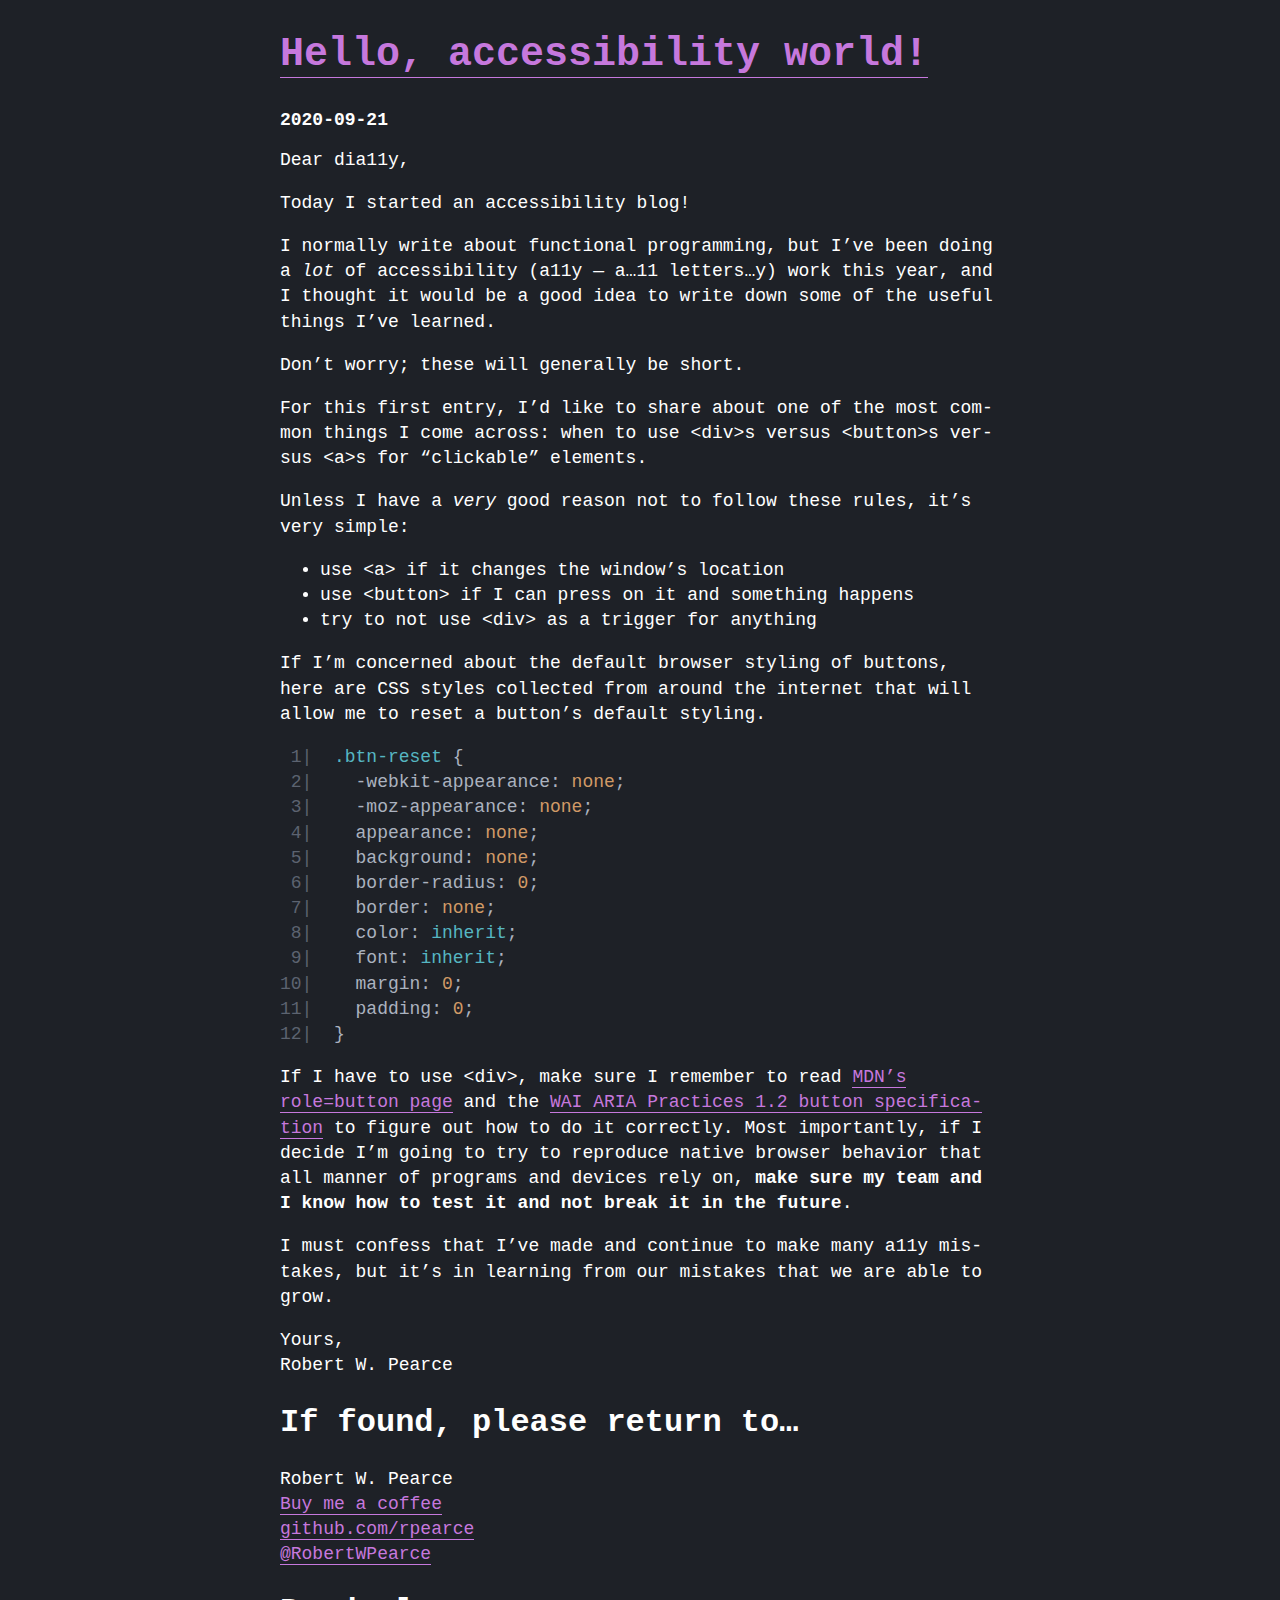
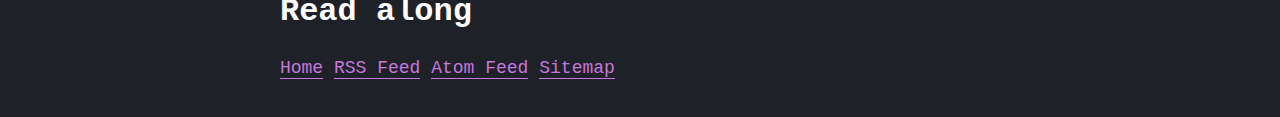
<file: hello-accessibility-world.html>
<!DOCTYPE html>
<html lang="en">
  <head>
    <title>Hello, accessibility world!</title>

    <meta charset="utf-8">
    <meta name="viewport" content="width=device-width, initial-scale=1">
    <meta name="description" content="A programmer's first steps into a larger accessibility world">
    
    <meta name="author" content="Robert W. Pearce">
    
    
    <meta name="keywords" content="button reset, css, accessibility, a11y, dear-dia11y">
    
    <meta name="google-site-verification" content="iwHC5sNm754gGlV0YuXSPOnSC1kJDcTDTMSthILfAL0" />

    <meta property="og:site_name" content="Dear Dia11y">
    <meta property="og:title" content="Hello, accessibility world!">
    <meta property="og:url" content="https://dear-dia11y.com/hello-accessibility-world.html">
    <meta property="og:description" content="A programmer's first steps into a larger accessibility world">
    
    
    <meta property="og:type" content="article">
    

    <meta property="twitter:card" content="summary_large_image">
    <meta property="twitter:site" content="Dear Dia11y">
    <meta property="twitter:title" content="Hello, accessibility world!">
    <meta property="twitter:description" content="A programmer's first steps into a larger accessibility world">
    
    
    <meta property="twitter:creator" content="RobertWPearce">
    

    <link rel="icon" href="data:image/svg+xml,<svg xmlns=%22http://www.w3.org/2000/svg%22 viewBox=%220 0 100 100%22><text y=%22.9em%22 font-size=%2290%22>♿️</text></svg>">
    <link rel="canonical" href="https://dear-dia11y.com/hello-accessibility-world.html">
    <link rel="stylesheet" href="./css/default.css" />
    
  </head>
  <body class="dark ha m0 wrbw">
    <header class="ml20 mr20 mw120ch m880-mla m880-mra">
  <h1 class="fs40 lh14">
    <a aria-current="page" class="a bsu tdn" href="./hello-accessibility-world.html">Hello, accessibility world!</a>
  </h1>
  <div>
    <small class="fwb fs18">2020-09-21</small>
    
  </div>
</header>
<main class="am ml20 mr20 m880-mla m880-mra mw120ch">
  <div class="fs18 lh14">
    <p>Dear dia11y,</p>
<p>Today I started an accessibility blog!</p>
<p>I normally write about functional programming, but I’ve been doing a <em>lot</em> of accessibility (a11y — a…11 letters…y) work this year, and I thought it would be a good idea to write down some of the useful things I’ve learned.</p>
<p>Don’t worry; these will generally be short.</p>
<p>For this first entry, I’d like to share about one of the most common things I come across: when to use <code>&lt;div&gt;</code>s versus <code>&lt;button&gt;</code>s versus <code>&lt;a&gt;</code>s for “clickable” elements.</p>
<p>Unless I have a <em>very</em> good reason not to follow these rules, it’s very simple:</p>
<ul>
<li>use <code>&lt;a&gt;</code> if it changes the window’s location</li>
<li>use <code>&lt;button&gt;</code> if I can press on it and something happens</li>
<li>try to not use <code>&lt;div&gt;</code> as a trigger for anything</li>
</ul>
<p>If I’m concerned about the default browser styling of buttons, here are CSS styles collected from around the internet that will allow me to reset a button’s default styling.</p>
<div class="sourceCode" id="cb1"><pre class="sourceCode css"><code class="sourceCode css"><span id="cb1-1"><a href="#cb1-1" aria-hidden="true"></a><span class="fu">.btn-reset</span> {</span>
<span id="cb1-2"><a href="#cb1-2" aria-hidden="true"></a>  <span class="kw">-webkit-appearance</span>: <span class="dv">none</span><span class="op">;</span></span>
<span id="cb1-3"><a href="#cb1-3" aria-hidden="true"></a>  <span class="kw">-moz-appearance</span>: <span class="dv">none</span><span class="op">;</span></span>
<span id="cb1-4"><a href="#cb1-4" aria-hidden="true"></a>  <span class="kw">appearance</span>: <span class="dv">none</span><span class="op">;</span></span>
<span id="cb1-5"><a href="#cb1-5" aria-hidden="true"></a>  <span class="kw">background</span>: <span class="dv">none</span><span class="op">;</span></span>
<span id="cb1-6"><a href="#cb1-6" aria-hidden="true"></a>  <span class="kw">border-radius</span>: <span class="dv">0</span><span class="op">;</span></span>
<span id="cb1-7"><a href="#cb1-7" aria-hidden="true"></a>  <span class="kw">border</span>: <span class="dv">none</span><span class="op">;</span></span>
<span id="cb1-8"><a href="#cb1-8" aria-hidden="true"></a>  <span class="kw">color</span>: <span class="bu">inherit</span><span class="op">;</span></span>
<span id="cb1-9"><a href="#cb1-9" aria-hidden="true"></a>  <span class="kw">font</span>: <span class="bu">inherit</span><span class="op">;</span></span>
<span id="cb1-10"><a href="#cb1-10" aria-hidden="true"></a>  <span class="kw">margin</span>: <span class="dv">0</span><span class="op">;</span></span>
<span id="cb1-11"><a href="#cb1-11" aria-hidden="true"></a>  <span class="kw">padding</span>: <span class="dv">0</span><span class="op">;</span></span>
<span id="cb1-12"><a href="#cb1-12" aria-hidden="true"></a>}</span></code></pre></div>
<p>If I have to use <code>&lt;div&gt;</code>, make sure I remember to read <a href="https://developer.mozilla.org/en-US/docs/Web/Accessibility/ARIA/Roles/button_role">MDN’s role=button page</a> and the <a href="https://www.w3.org/TR/wai-aria-practices-1.2/#button">WAI ARIA Practices 1.2 button specification</a> to figure out how to do it correctly. Most importantly, if I decide I’m going to try to reproduce native browser behavior that all manner of programs and devices rely on, <strong>make sure my team and I know how to test it and not break it in the future</strong>.</p>
<p>I must confess that I’ve made and continue to make many a11y mistakes, but it’s in learning from our mistakes that we are able to grow.</p>
<p>Yours,<br /> Robert W. Pearce</p>
  </div>
</main>
<footer class="mb24">
  <section class="ml20 mr20 m880-mla m880-mra mw120ch">
    <h2 class="fs32 lh11">
      If found, please return to…
    </h2>
    <div class="fs18 lh14">Robert W. Pearce</div>
    
    <div>
      <a class="a bsu fs18 lh14 tdn" href="https://github.com/sponsors/rpearce">
        Buy me a coffee
      </a>
    </div>
    
    
    <div>
      <a class="a bsu fs18 lh14 tdn" href="https://github.com/rpearce">
        github.com/rpearce
      </a>
    </div>
    
    
    <div>
      <a class="a bsu fs18 lh14 tdn" href="https://twitter.com/RobertWPearce">
        @RobertWPearce
      </a>
    </div>
  </section>
  <section class="ml20 mr20 m880-mla m880-mra mw120ch">
    <h2 class="fs32 lh11">Read along</h2>
    <nav>
      <ul class="lsn mb24 p0" role="list">
        <li class="di fs18" role="listitem">
          <a class="a bsu fs18 lh14 tdn" href="./index.html">Home</a>
        </li>
        <li class="di fs18" role="listitem">
          <a class="a bsu fs18 lh14 tdn" href="./rss.xml">RSS Feed</a>
        </li>
        <li class="di fs18" role="listitem">
          <a class="a bsu fs18 lh14 tdn" href="./atom.xml">Atom Feed</a>
        </li>
        <li class="di fs18" role="listitem">
          <a class="a bsu fs18 lh14 tdn" href="./sitemap.xml">Sitemap</a>
        </li>
      </ul>
    </nav>
  </section>
</footer>


    
  </body>
</html>
</file>
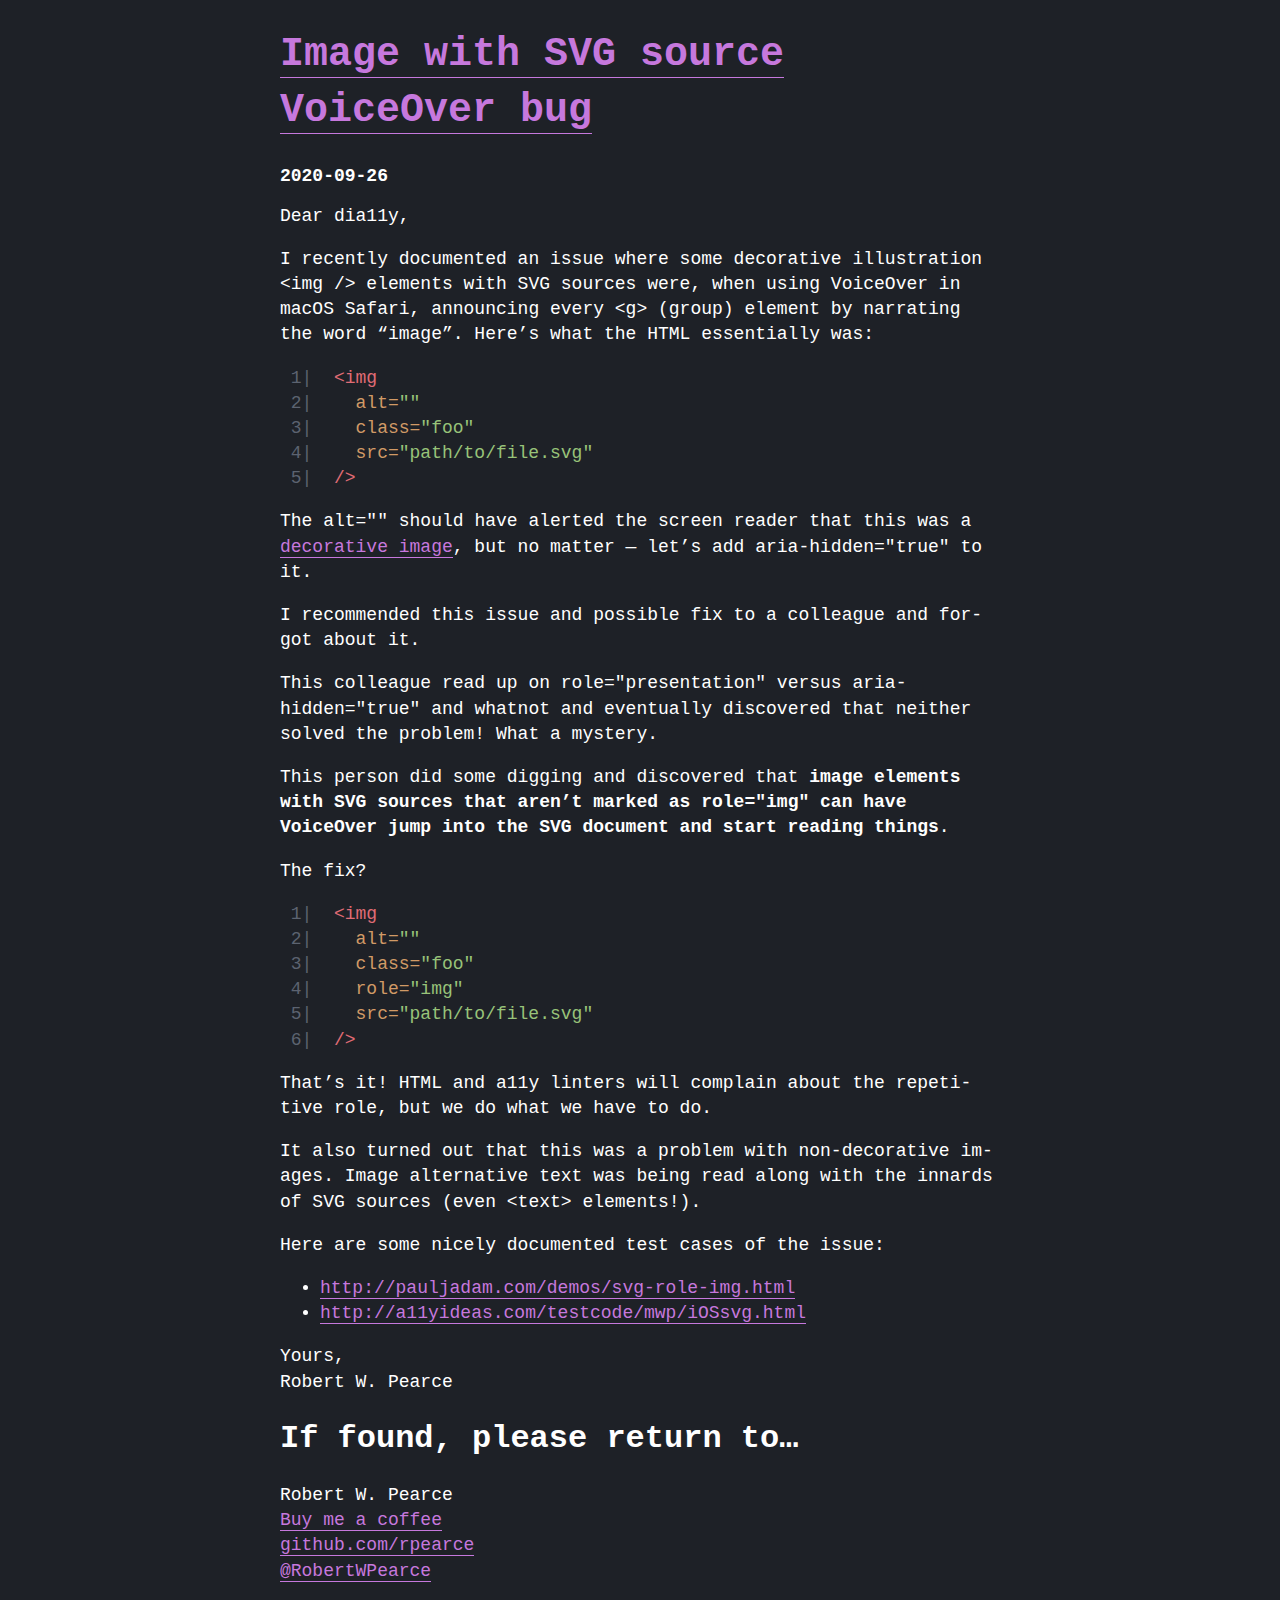
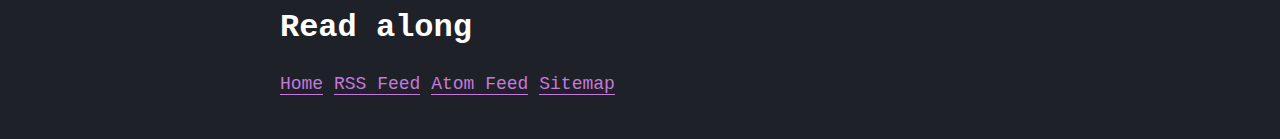
<file: image-with-svg-source-voiceover-bug.html>
<!DOCTYPE html>
<html lang="en">
  <head>
    <title>Image with SVG source VoiceOver bug</title>

    <meta charset="utf-8">
    <meta name="viewport" content="width=device-width, initial-scale=1">
    <meta name="description" content="Resolving an image-with-SVG-source issue in Safari using VoiceOver">
    
    <meta name="author" content="Robert W. Pearce">
    
    
    <meta name="keywords" content="SVG, VoiceOver, img src, accessibility, a11y, dear-dia11y">
    
    <meta name="google-site-verification" content="iwHC5sNm754gGlV0YuXSPOnSC1kJDcTDTMSthILfAL0" />

    <meta property="og:site_name" content="Dear Dia11y">
    <meta property="og:title" content="Image with SVG source VoiceOver bug">
    <meta property="og:url" content="https://dear-dia11y.com/image-with-svg-source-voiceover-bug.html">
    <meta property="og:description" content="Resolving an image-with-SVG-source issue in Safari using VoiceOver">
    
    
    <meta property="og:type" content="article">
    

    <meta property="twitter:card" content="summary_large_image">
    <meta property="twitter:site" content="Dear Dia11y">
    <meta property="twitter:title" content="Image with SVG source VoiceOver bug">
    <meta property="twitter:description" content="Resolving an image-with-SVG-source issue in Safari using VoiceOver">
    
    
    <meta property="twitter:creator" content="RobertWPearce">
    

    <link rel="icon" href="data:image/svg+xml,<svg xmlns=%22http://www.w3.org/2000/svg%22 viewBox=%220 0 100 100%22><text y=%22.9em%22 font-size=%2290%22>♿️</text></svg>">
    <link rel="canonical" href="https://dear-dia11y.com/image-with-svg-source-voiceover-bug.html">
    <link rel="stylesheet" href="./css/default.css" />
    
  </head>
  <body class="dark ha m0 wrbw">
    <header class="ml20 mr20 mw120ch m880-mla m880-mra">
  <h1 class="fs40 lh14">
    <a aria-current="page" class="a bsu tdn" href="./image-with-svg-source-voiceover-bug.html">Image with SVG source VoiceOver bug</a>
  </h1>
  <div>
    <small class="fwb fs18">2020-09-26</small>
    
  </div>
</header>
<main class="am ml20 mr20 m880-mla m880-mra mw120ch">
  <div class="fs18 lh14">
    <p>Dear dia11y,</p>
<p>I recently documented an issue where some decorative illustration <code>&lt;img /&gt;</code> elements with SVG sources were, when using VoiceOver in macOS Safari, announcing every <code>&lt;g&gt;</code> (group) element by narrating the word “image”. Here’s what the HTML essentially was:</p>
<div class="sourceCode" id="cb1"><pre class="sourceCode html"><code class="sourceCode html"><span id="cb1-1"><a href="#cb1-1" aria-hidden="true"></a><span class="kw">&lt;img</span></span>
<span id="cb1-2"><a href="#cb1-2" aria-hidden="true"></a><span class="ot">  alt=</span><span class="st">&quot;&quot;</span></span>
<span id="cb1-3"><a href="#cb1-3" aria-hidden="true"></a><span class="ot">  class=</span><span class="st">&quot;foo&quot;</span></span>
<span id="cb1-4"><a href="#cb1-4" aria-hidden="true"></a><span class="ot">  src=</span><span class="st">&quot;path/to/file.svg&quot;</span></span>
<span id="cb1-5"><a href="#cb1-5" aria-hidden="true"></a><span class="kw">/&gt;</span></span></code></pre></div>
<p>The <code>alt=""</code> should have alerted the screen reader that this was a <a href="https://www.w3.org/WAI/tutorials/images/decorative/">decorative image</a>, but no matter — let’s add <code>aria-hidden="true"</code> to it.</p>
<p>I recommended this issue and possible fix to a colleague and forgot about it.</p>
<p>This colleague read up on <code>role="presentation"</code> versus <code>aria-hidden="true"</code> and whatnot and eventually discovered that neither solved the problem! What a mystery.</p>
<p>This person did some digging and discovered that <strong>image elements with SVG sources that aren’t marked as <code>role="img"</code> can have VoiceOver jump into the SVG document and start reading things</strong>.</p>
<p>The fix?</p>
<div class="sourceCode" id="cb2"><pre class="sourceCode html"><code class="sourceCode html"><span id="cb2-1"><a href="#cb2-1" aria-hidden="true"></a><span class="kw">&lt;img</span></span>
<span id="cb2-2"><a href="#cb2-2" aria-hidden="true"></a><span class="ot">  alt=</span><span class="st">&quot;&quot;</span></span>
<span id="cb2-3"><a href="#cb2-3" aria-hidden="true"></a><span class="ot">  class=</span><span class="st">&quot;foo&quot;</span></span>
<span id="cb2-4"><a href="#cb2-4" aria-hidden="true"></a><span class="ot">  role=</span><span class="st">&quot;img&quot;</span></span>
<span id="cb2-5"><a href="#cb2-5" aria-hidden="true"></a><span class="ot">  src=</span><span class="st">&quot;path/to/file.svg&quot;</span></span>
<span id="cb2-6"><a href="#cb2-6" aria-hidden="true"></a><span class="kw">/&gt;</span></span></code></pre></div>
<p>That’s it! HTML and a11y linters will complain about the repetitive <code>role</code>, but we do what we have to do.</p>
<p>It also turned out that this was a problem with non-decorative images. Image alternative text was being read along with the innards of SVG sources (even <code>&lt;text&gt;</code> elements!).</p>
<p>Here are some nicely documented test cases of the issue:</p>
<ul>
<li><a href="http://pauljadam.com/demos/svg-role-img.html" class="uri">http://pauljadam.com/demos/svg-role-img.html</a></li>
<li><a href="http://a11yideas.com/testcode/mwp/iOSsvg.html" class="uri">http://a11yideas.com/testcode/mwp/iOSsvg.html</a></li>
</ul>
<p>Yours,<br /> Robert W. Pearce</p>
  </div>
</main>
<footer class="mb24">
  <section class="ml20 mr20 m880-mla m880-mra mw120ch">
    <h2 class="fs32 lh11">
      If found, please return to…
    </h2>
    <div class="fs18 lh14">Robert W. Pearce</div>
    
    <div>
      <a class="a bsu fs18 lh14 tdn" href="https://github.com/sponsors/rpearce">
        Buy me a coffee
      </a>
    </div>
    
    
    <div>
      <a class="a bsu fs18 lh14 tdn" href="https://github.com/rpearce">
        github.com/rpearce
      </a>
    </div>
    
    
    <div>
      <a class="a bsu fs18 lh14 tdn" href="https://twitter.com/RobertWPearce">
        @RobertWPearce
      </a>
    </div>
  </section>
  <section class="ml20 mr20 m880-mla m880-mra mw120ch">
    <h2 class="fs32 lh11">Read along</h2>
    <nav>
      <ul class="lsn mb24 p0" role="list">
        <li class="di fs18" role="listitem">
          <a class="a bsu fs18 lh14 tdn" href="./index.html">Home</a>
        </li>
        <li class="di fs18" role="listitem">
          <a class="a bsu fs18 lh14 tdn" href="./rss.xml">RSS Feed</a>
        </li>
        <li class="di fs18" role="listitem">
          <a class="a bsu fs18 lh14 tdn" href="./atom.xml">Atom Feed</a>
        </li>
        <li class="di fs18" role="listitem">
          <a class="a bsu fs18 lh14 tdn" href="./sitemap.xml">Sitemap</a>
        </li>
      </ul>
    </nav>
  </section>
</footer>


    
  </body>
</html>
</file>
<file: css/default.css>
:root{font-size:62.5%;box-sizing:border-box;-ms-text-size-adjust:100%;-webkit-text-size-adjust:100%}*,*:before,*:after{box-sizing:inherit}html,body{min-height:100vh}body{font-kerning:normal;scroll-behavior:smooth;-webkit-font-smoothing:antialiased;-moz-osx-font-smoothing:grayscale;font-family:"Courier New",Courier,monospace}body.dark{--black:#282c34;--blue:#61afef;--cyan:#56b6c2;--green:#98c379;--grey-comment:#5c6370;--grey-gutter:#4b5263;--magenta:#c678dd;--offwhite:#abb2bf;--red-dark:#be5046;--red-light:#e06c75;--yellow-dark:#d19a66;--yellow-light:#e5c07b;--a-c-a:var(--blue);--a-c:var(--magenta);--b-bg:var(--magenta);--c-a:var(--grey-comment);--g-c:var(--grey-gutter);--css-at:var(--magenta);--css-bu:var(--cyan);--css-default:var(--offwhite);--css-dt:var(--yellow-dark);--css-dv:var(--yellow-dark);--css-fu:var(--cyan);--css-kw:var(--offwhite);--css-in:var(--blue);--html-co:var(--grey-comment);--html-kw:var(--red-light);--html-ot:var(--yellow-dark);--html-st:var(--green);background-color:#1e2127;color:#fff}.am a,.a{color:var(--a-c)}.am a:active,.am a:hover,.am a:focus,.a:active,.a:hover,.a:focus{color:var(--a-c-a)}.am a{text-decoration:none;box-shadow:0 0.1rem 0 0 currentColor}.bl5s{border-left:5px solid}.blcg{border-left-color:var(--g-c)}.bsu{box-shadow:0 0.1rem 0 0 currentColor}.cw{color:#fff}.di{display:inline}.fs14{font-size:1.4rem}.fs18{font-size:1.8rem}.fs24{font-size:2.4rem}.fs32{font-size:3.2rem}.fs40{font-size:4rem}.fwb{font-weight:bold}.ha{hyphens:auto}.lh11{line-height:1.1}.lh14{line-height:1.4}.lsn{list-style:none}.m0{margin:0}.ma{margin:auto}.mb24{margin-bottom:2.4rem}.mb5{margin-bottom:0.5rem}.ml10{margin-left:1rem}.ml20{margin-left:2rem}.mr20{margin-right:2rem}.mw120ch{max-width:120ch}.p0{padding:0}.pl20{padding-left:2rem}.tdn{text-decoration:none}.wrbw{word-wrap:break-word}pre.sourceCode{min-width:100%;overflow:auto}pre.sourceCode>code{counter-reset:source-line 0;-webkit-overflow-scrolling:touch;overflow:auto;word-wrap:normal}pre.sourceCode>code>span{counter-increment:source-line}pre.sourceCode>code>span>a{text-decoration:none;box-shadow:none}pre.sourceCode>code>span>a:first-child::before{content:counter(source-line) "|";position:relative;left:-2ch;text-align:right;vertical-align:baseline;border:none;display:inline-block;-webkit-touch-callout:none;-webkit-user-select:none;-khtml-user-select:none;-moz-user-select:none;-ms-user-select:none;user-select:none;width:5ch;color:var(--c-a)}.css,.html{color:var(--css-default)}.css .at{color:var(--css-at)}.css .bu{color:var(--css-bu)}.css .dt{color:var(--css-dt)}.css .dv{color:var(--css-dv)}.css .fu{color:var(--css-fu)}.css .kw{color:var(--css-kw)}.css .in{color:var(--css-in)}.html .co{color:var(--html-co)}.html .kw{color:var(--html-kw)}.html .ot{color:var(--html-ot)}.html .st{color:var(--html-st)}@media (min-width:120ch){.m880-mla{margin-left:auto}.m880-mra{margin-right:auto}}
</file>
